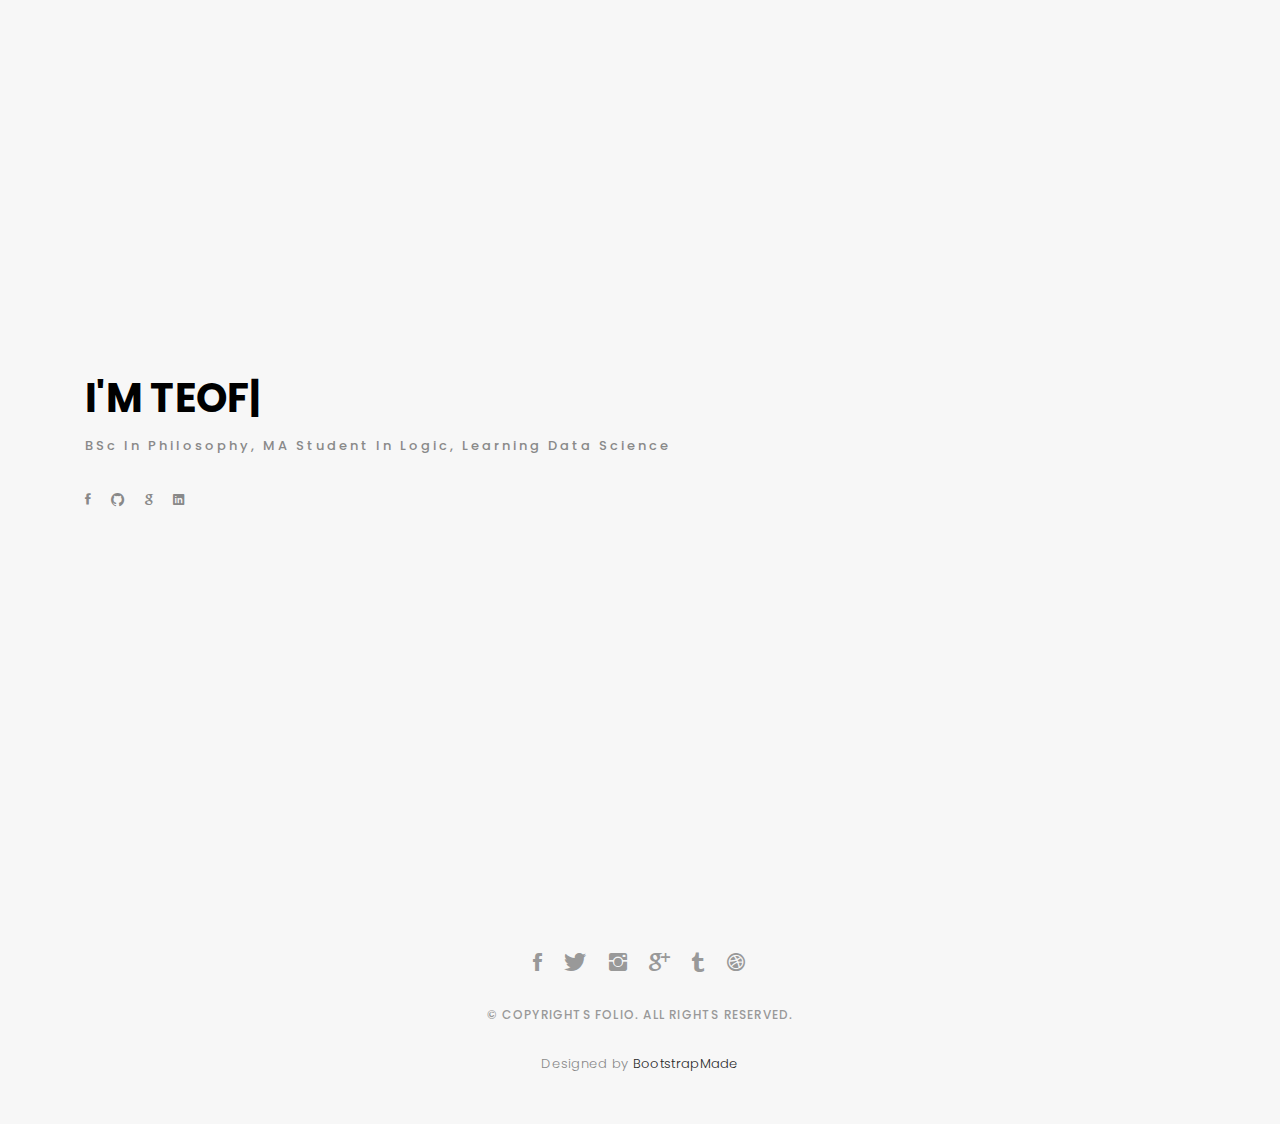
<file: index.html>
﻿<!DOCTYPE html>
<html lang="en">

<head>
  <meta charset="utf-8">
  <meta content="width=device-width, initial-scale=1.0" name="viewport">

  <title>Folio Bootstrap Template - Index</title>
  <meta content="" name="description">
  <meta content="" name="keywords">

  <!-- Favicons -->
  <link href="assets/img/favicon.png" rel="icon">
  <link href="assets/img/apple-touch-icon.png" rel="apple-touch-icon">

  <!-- Google Fonts -->
  <link href="https://fonts.googleapis.com/css?family=Poppins:300,300i,400,400i,500,500i,600,600i,700,700i|Playfair+Display:400,400i,500,500i,600,600i,700,700i,900,900i" rel="stylesheet">

  <!-- Vendor CSS Files -->
  <link href="assets/vendor/bootstrap/css/bootstrap.min.css" rel="stylesheet">
  <link href="assets/vendor/hover/hover.min.css" rel="stylesheet">
  <link href="assets/vendor/ionicons/css/ionicons.min.css" rel="stylesheet">
  <link href="assets/vendor/boxicons/css/boxicons.min.css" rel="stylesheet">
  <link href="assets/vendor/venobox/venobox.css" rel="stylesheet">
  <link href="assets/vendor/owl.carousel/assets/owl.carousel.min.css" rel="stylesheet">

  <!-- Template Main CSS File -->
  <link href="assets/css/style.css" rel="stylesheet">

  <!-- =======================================================
  * Template Name: Folio - v2.2.0
  * Template URL: https://bootstrapmade.com/folio-bootstrap-portfolio-template/
  * Author: BootstrapMade.com
  * License: https://bootstrapmade.com/license/
  ======================================================== -->
</head>

<body>
  <!-- ======= Hero Section ======= -->
  <div id="hero" class="home">

    <div class="container">
      <div class="hero-content">
        <h1>I'm <span class="typed"></span></h1>
        <p class="typed-items" data-typed-person="Teofilius Virbickas">BSc in Philosophy, MA student in Logic, learning Data Science</p>

        <ul class="list-unstyled list-social">
            <li><a href="https://www.facebook.com/virbickt/"><i class="ion-social-facebook"></i></a></li>
            <li><a href="#"><i class="ion-social-github"></i></a></li>
            <li><a href="mailto:tvirbickas@gmail.com"><i class="ion-social-google"></i></a></li>
            <li><a href="www.linkedin.com/in/virbickt"><i class="ion-social-linkedin"></i></a></li>
        </ul>
      </div>
    </div>
  </div><!-- End Hero -->

  <main id="main">

  <!-- ======= Footer ======= -->
  <div id="footer" class="text-center">
    <div class="container">
      <div class="socials-media text-center">

        <ul class="list-unstyled">
          <li><a href="#"><i class="ion-social-facebook"></i></a></li>
          <li><a href="#"><i class="ion-social-twitter"></i></a></li>
          <li><a href="#"><i class="ion-social-instagram"></i></a></li>
          <li><a href="#"><i class="ion-social-googleplus"></i></a></li>
          <li><a href="#"><i class="ion-social-tumblr"></i></a></li>
          <li><a href="#"><i class="ion-social-dribbble"></i></a></li>
        </ul>

      </div>

      <p>&copy; Copyrights Folio. All rights reserved.</p>

      <div class="credits">
        <!--
        All the links in the footer should remain intact.
        You can delete the links only if you purchased the pro version.
        Licensing information: https://bootstrapmade.com/license/
        Purchase the pro version with working PHP/AJAX contact form: https://bootstrapmade.com/buy/?theme=Folio
      -->
        Designed by <a href="https://bootstrapmade.com/">BootstrapMade</a>
      </div>

    </div>
  </div><!-- End Footer -->

  <!-- Vendor JS Files -->
  <script src="assets/vendor/jquery/jquery.min.js"></script>
  <script src="assets/vendor/bootstrap/js/bootstrap.bundle.min.js"></script>
  <script src="assets/vendor/jquery.easing/jquery.easing.min.js"></script>
  <script src="assets/vendor/php-email-form/validate.js"></script>
  <script src="assets/vendor/typed/typed.js"></script>
  <script src="assets/vendor/jquery-sticky/jquery.sticky.js"></script>
  <script src="assets/vendor/isotope-layout/isotope.pkgd.min.js"></script>
  <script src="assets/vendor/venobox/venobox.min.js"></script>
  <script src="assets/vendor/owl.carousel/owl.carousel.min.js"></script>

  <!-- Template Main JS File -->
  <script src="assets/js/main.js"></script>

</body>

</html>
</file>
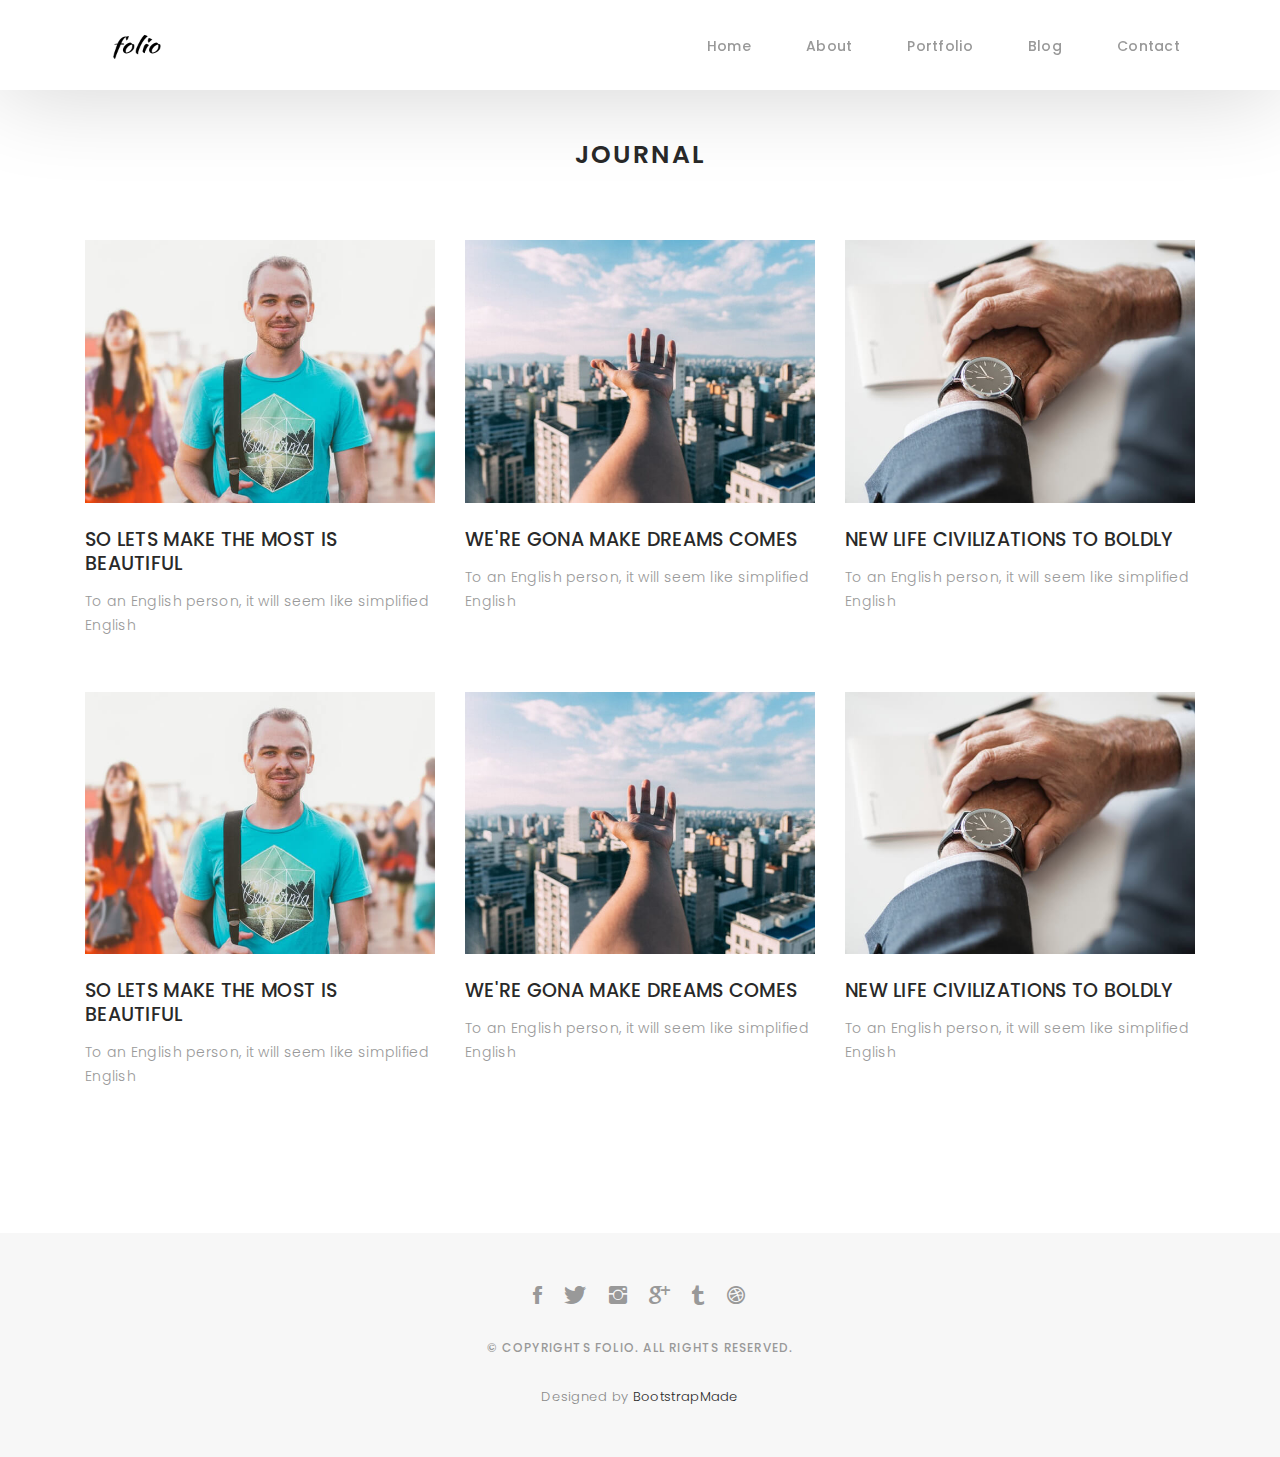
<file: blog-grid.html>
<!DOCTYPE html>
<html lang="en">

<head>
  <meta charset="utf-8">
  <meta content="width=device-width, initial-scale=1.0" name="viewport">

  <title>Folio Bootstrap Template - Blog Grid</title>
  <meta content="" name="description">
  <meta content="" name="keywords">

  <!-- Favicons -->
  <link href="assets/img/favicon.png" rel="icon">
  <link href="assets/img/apple-touch-icon.png" rel="apple-touch-icon">

  <!-- Google Fonts -->
  <link href="https://fonts.googleapis.com/css?family=Poppins:300,300i,400,400i,500,500i,600,600i,700,700i|Playfair+Display:400,400i,500,500i,600,600i,700,700i,900,900i" rel="stylesheet">

  <!-- Vendor CSS Files -->
  <link href="assets/vendor/bootstrap/css/bootstrap.min.css" rel="stylesheet">
  <link href="assets/vendor/hover/hover.min.css" rel="stylesheet">
  <link href="assets/vendor/ionicons/css/ionicons.min.css" rel="stylesheet">
  <link href="assets/vendor/boxicons/css/boxicons.min.css" rel="stylesheet">
  <link href="assets/vendor/venobox/venobox.css" rel="stylesheet">
  <link href="assets/vendor/owl.carousel/assets/owl.carousel.min.css" rel="stylesheet">

  <!-- Template Main CSS File -->
  <link href="assets/css/style.css" rel="stylesheet">

  <!-- =======================================================
  * Template Name: Folio - v2.2.0
  * Template URL: https://bootstrapmade.com/folio-bootstrap-portfolio-template/
  * Author: BootstrapMade.com
  * License: https://bootstrapmade.com/license/
  ======================================================== -->
</head>

<body>

  <!-- ======= Navbar ======= -->
  <nav id="main-nav" class="subpage-nav">
    <div class="row">
      <div class="container">

        <div class="logo">
          <a href="index.html"><img src="assets/img//logo.png" alt="logo"></a>
        </div>

        <div class="responsive"><i data-icon="m" class="ion-navicon-round"></i></div>

        <ul class="nav-menu list-unstyled">
          <li><a href="index.html" class="smoothScroll">Home</a></li>
          <li><a href="#about" class="smoothScroll">About</a></li>
          <li><a href="#portfolio" class="smoothScroll">Portfolio</a></li>
          <li><a href="#journal" class="smoothScroll">Blog</a></li>
          <li><a href="#contact" class="smoothScroll">Contact</a></li>
        </ul>

      </div>
    </div>
  </nav><!-- End Navbar -->

  <main id="main">

    <!-- ======= Blog Grid ======= -->
    <div id="journal-blog" class="text-left  paddsections">

      <div class="container">
        <div class="section-title text-center">
          <h2>journal</h2>
        </div>
      </div>

      <div class="container">
        <div class="journal-block">
          <div class="row">

            <div class="col-lg-4 col-md-6">
              <div class="journal-info mb-30">

                <a href="blog-single.html"><img src="assets/img/blog-post-1.jpg" class="img-responsive" alt="img"></a>

                <div class="journal-txt">

                  <h4><a href="blog-single.html">SO LETS MAKE THE MOST IS BEAUTIFUL</a></h4>
                  <p class="separator">To an English person, it will seem like simplified English
                  </p>

                </div>

              </div>
            </div>

            <div class="col-lg-4 col-md-6">
              <div class="journal-info mb-30">

                <a href="blog-single.html"><img src="assets/img/blog-post-2.jpg" class="img-responsive" alt="img"></a>

                <div class="journal-txt">

                  <h4><a href="blog-single.html">WE'RE GONA MAKE DREAMS COMES</a></h4>
                  <p class="separator">To an English person, it will seem like simplified English
                  </p>

                </div>

              </div>
            </div>

            <div class="col-lg-4 col-md-6">
              <div class="journal-info mb-30">

                <a href="blog-single.html"><img src="assets/img/blog-post-3.jpg" class="img-responsive" alt="img"></a>

                <div class="journal-txt">

                  <h4><a href="blog-single.html">NEW LIFE CIVILIZATIONS TO BOLDLY</a></h4>
                  <p class="separator">To an English person, it will seem like simplified English
                  </p>

                </div>

              </div>
            </div>

            <div class="col-lg-4 col-md-6">
              <div class="journal-info mb-30">

                <a href="blog-single.html"><img src="assets/img/blog-post-1.jpg" class="img-responsive" alt="img"></a>

                <div class="journal-txt">

                  <h4><a href="blog-single.html">SO LETS MAKE THE MOST IS BEAUTIFUL</a></h4>
                  <p class="separator">To an English person, it will seem like simplified English
                  </p>

                </div>

              </div>
            </div>

            <div class="col-lg-4 col-md-6">
              <div class="journal-info mb-30">

                <a href="blog-single.html"><img src="assets/img/blog-post-2.jpg" class="img-responsive" alt="img"></a>

                <div class="journal-txt">

                  <h4><a href="blog-single.html">WE'RE GONA MAKE DREAMS COMES</a></h4>
                  <p class="separator">To an English person, it will seem like simplified English
                  </p>

                </div>

              </div>
            </div>

            <div class="col-lg-4 col-md-6">
              <div class="journal-info mb-30">

                <a href="blog-single.html"><img src="assets/img/blog-post-3.jpg" class="img-responsive" alt="img"></a>

                <div class="journal-txt">

                  <h4><a href="blog-single.html">NEW LIFE CIVILIZATIONS TO BOLDLY</a></h4>
                  <p class="separator">To an English person, it will seem like simplified English
                  </p>

                </div>

              </div>
            </div>

          </div>
        </div>
      </div>
    </div><!-- End Blog Grid -->

  </main><!-- End #main -->

  <!-- ======= Footer ======= -->
  <div id="footer" class="text-center">
    <div class="container">
      <div class="socials-media text-center">

        <ul class="list-unstyled">
          <li><a href="#"><i class="ion-social-facebook"></i></a></li>
          <li><a href="#"><i class="ion-social-twitter"></i></a></li>
          <li><a href="#"><i class="ion-social-instagram"></i></a></li>
          <li><a href="#"><i class="ion-social-googleplus"></i></a></li>
          <li><a href="#"><i class="ion-social-tumblr"></i></a></li>
          <li><a href="#"><i class="ion-social-dribbble"></i></a></li>
        </ul>

      </div>

      <p>&copy; Copyrights Folio. All rights reserved.</p>

      <div class="credits">
        <!--
        All the links in the footer should remain intact.
        You can delete the links only if you purchased the pro version.
        Licensing information: https://bootstrapmade.com/license/
        Purchase the pro version with working PHP/AJAX contact form: https://bootstrapmade.com/buy/?theme=Folio
      -->
        Designed by <a href="https://bootstrapmade.com/">BootstrapMade</a>
      </div>

    </div>
  </div><!-- End Footer -->

  <!-- Vendor JS Files -->
  <script src="assets/vendor/jquery/jquery.min.js"></script>
  <script src="assets/vendor/bootstrap/js/bootstrap.bundle.min.js"></script>
  <script src="assets/vendor/jquery.easing/jquery.easing.min.js"></script>
  <script src="assets/vendor/php-email-form/validate.js"></script>
  <script src="assets/vendor/typed/typed.js"></script>
  <script src="assets/vendor/jquery-sticky/jquery.sticky.js"></script>
  <script src="assets/vendor/isotope-layout/isotope.pkgd.min.js"></script>
  <script src="assets/vendor/venobox/venobox.min.js"></script>
  <script src="assets/vendor/owl.carousel/owl.carousel.min.js"></script>

  <!-- Template Main JS File -->
  <script src="assets/js/main.js"></script>

</body>

</html>
</file>
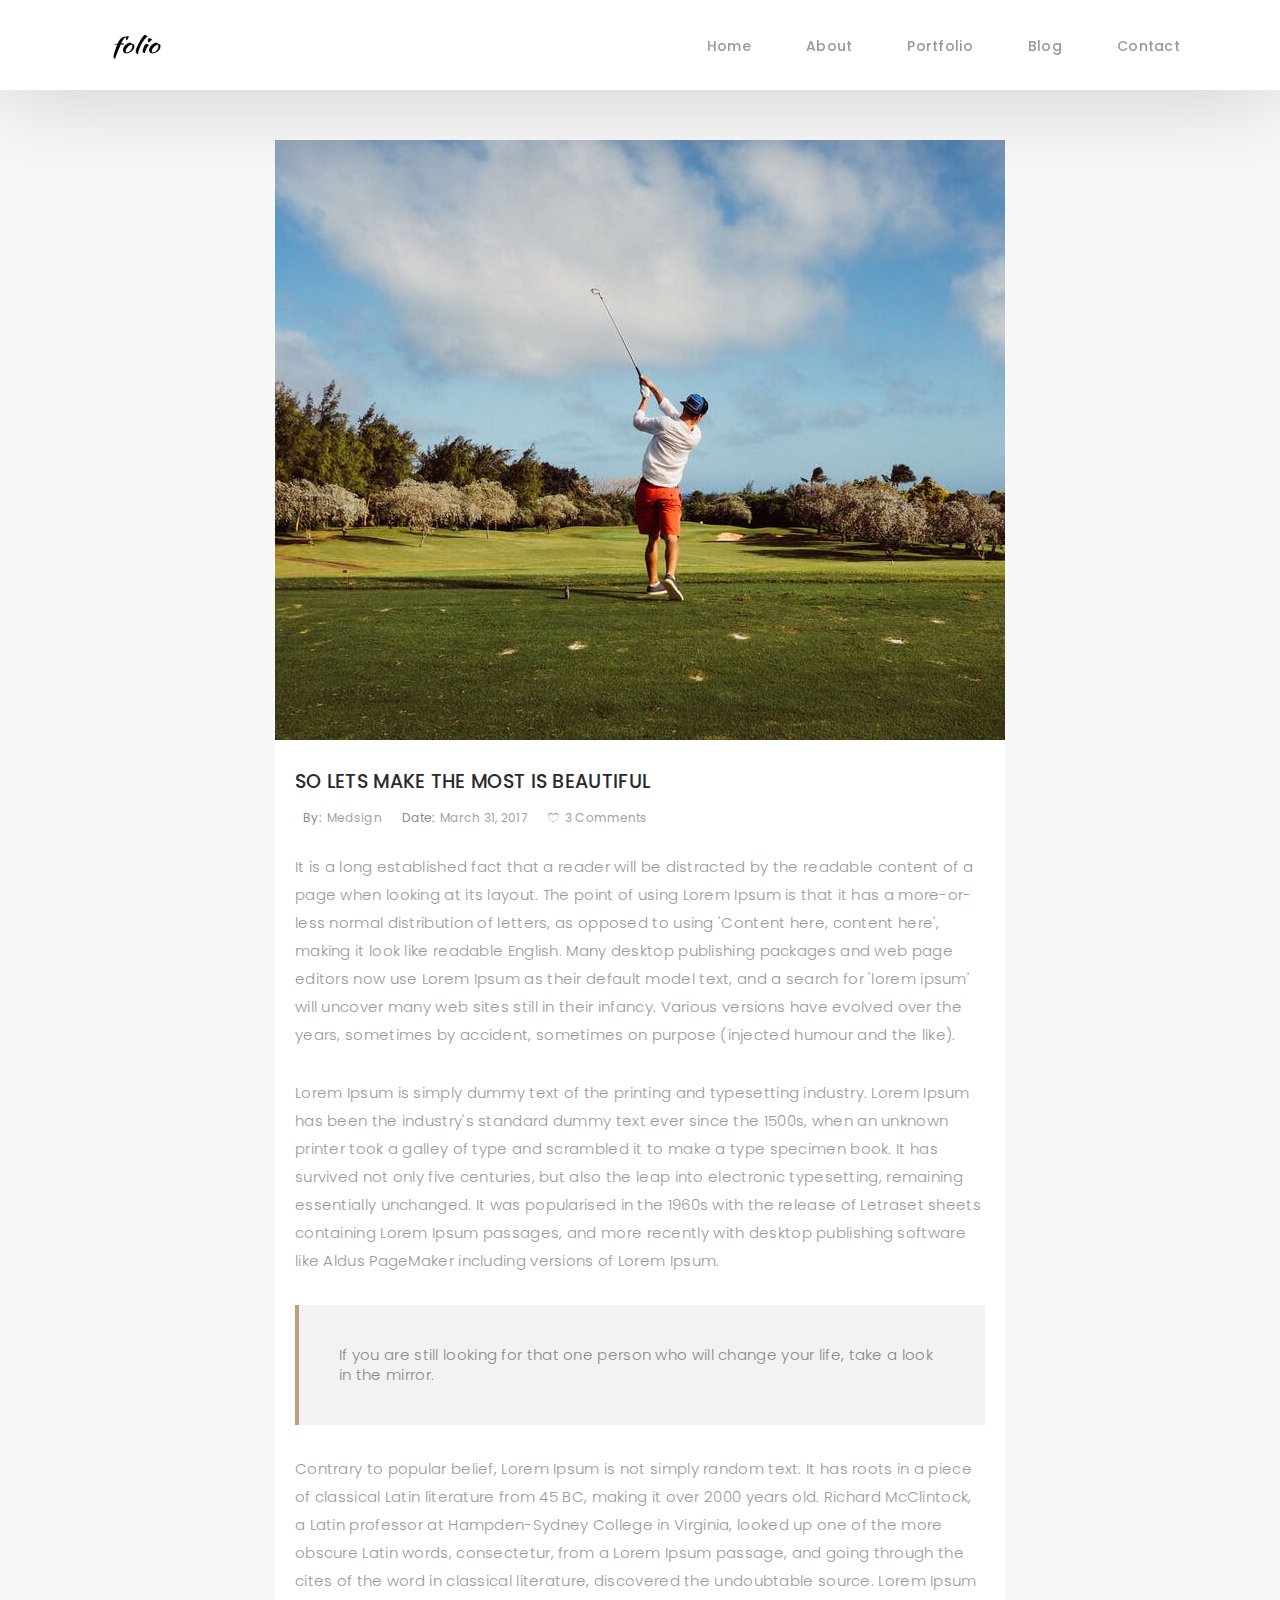
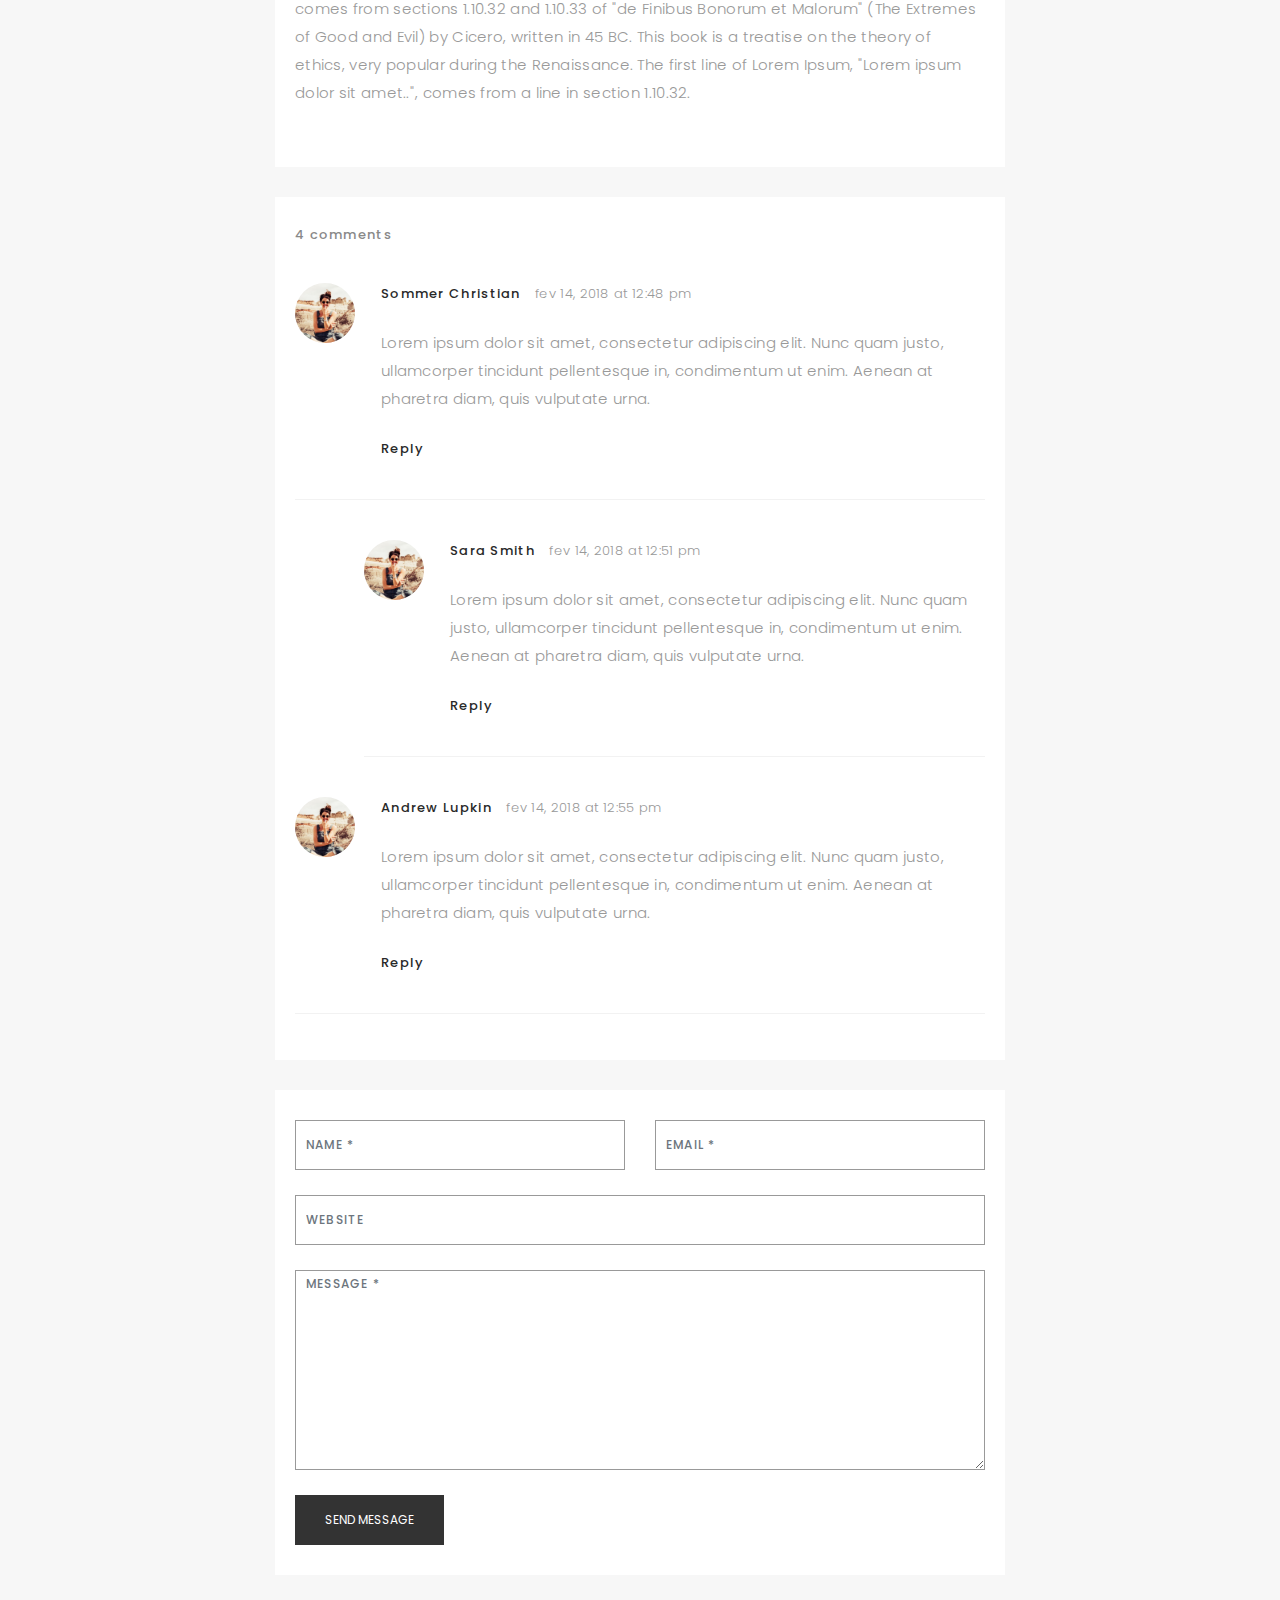
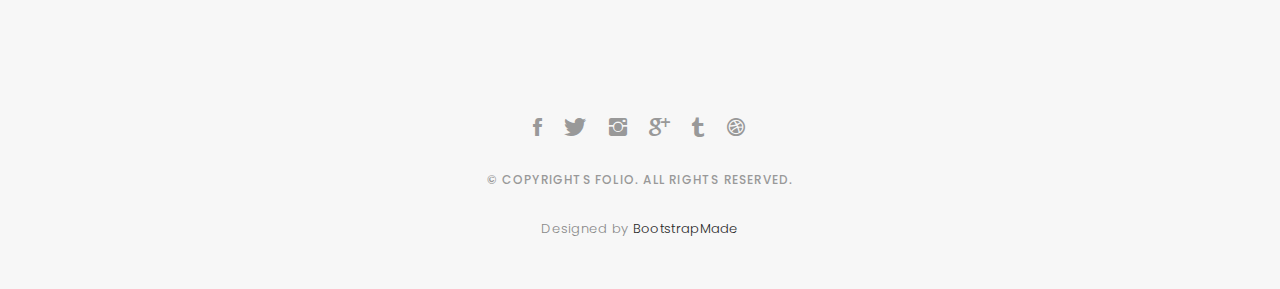
<file: blog-single.html>
<!DOCTYPE html>
<html lang="en">

<head>
  <meta charset="utf-8">
  <meta content="width=device-width, initial-scale=1.0" name="viewport">

  <title>Folio Bootstrap Template - Blog Single</title>
  <meta content="" name="description">
  <meta content="" name="keywords">

  <!-- Favicons -->
  <link href="assets/img/favicon.png" rel="icon">
  <link href="assets/img/apple-touch-icon.png" rel="apple-touch-icon">

  <!-- Google Fonts -->
  <link href="https://fonts.googleapis.com/css?family=Poppins:300,300i,400,400i,500,500i,600,600i,700,700i|Playfair+Display:400,400i,500,500i,600,600i,700,700i,900,900i" rel="stylesheet">

  <!-- Vendor CSS Files -->
  <link href="assets/vendor/bootstrap/css/bootstrap.min.css" rel="stylesheet">
  <link href="assets/vendor/hover/hover.min.css" rel="stylesheet">
  <link href="assets/vendor/ionicons/css/ionicons.min.css" rel="stylesheet">
  <link href="assets/vendor/boxicons/css/boxicons.min.css" rel="stylesheet">
  <link href="assets/vendor/venobox/venobox.css" rel="stylesheet">
  <link href="assets/vendor/owl.carousel/assets/owl.carousel.min.css" rel="stylesheet">

  <!-- Template Main CSS File -->
  <link href="assets/css/style.css" rel="stylesheet">

  <!-- =======================================================
  * Template Name: Folio - v2.2.0
  * Template URL: https://bootstrapmade.com/folio-bootstrap-portfolio-template/
  * Author: BootstrapMade.com
  * License: https://bootstrapmade.com/license/
  ======================================================== -->
</head>

<body>

  <!-- ======= Navbar ======= -->
  <nav id="main-nav" class="subpage-nav">
    <div class="row">
      <div class="container">

        <div class="logo">
          <a href="index.html"><img src="assets/img//logo.png" alt="logo"></a>
        </div>

        <div class="responsive"><i data-icon="m" class="ion-navicon-round"></i></div>

        <ul class="nav-menu list-unstyled">
          <li><a href="index.html" class="smoothScroll">Home</a></li>
          <li><a href="#about" class="smoothScroll">About</a></li>
          <li><a href="#portfolio" class="smoothScroll">Portfolio</a></li>
          <li><a href="#journal" class="smoothScroll">Blog</a></li>
          <li><a href="#contact" class="smoothScroll">Contact</a></li>
        </ul>

      </div>
    </div>
  </nav><!-- End Navbar -->

  <main id="main">

    <!-- ======= Blog Single ======= -->
    <div class="main-content paddsection">
      <div class="container">
        <div class="row justify-content-center">
          <div class="col-md-8 col-md-offset-2">
            <div class="row">
              <div class="container-main single-main">
                <div class="col-md-12">
                  <div class="block-main mb-30">
                    <img src="assets/img/blog-post-big.jpg" class="img-responsive" alt="reviews2">
                    <div class="content-main single-post padDiv">
                      <div class="journal-txt">
                        <h4><a href="#">SO LETS MAKE THE MOST IS BEAUTIFUL</a></h4>
                      </div>
                      <div class="post-meta">
                        <ul class="list-unstyled mb-0">
                          <li class="author">by:<a href="#">medsign</a></li>
                          <li class="date">date:<a href="#">March 31, 2017</a></li>
                          <li class="commont"><i class="ion-ios-heart-outline"></i><a href="#">3 Comments</a></li>
                        </ul>
                      </div>
                      <p class="mb-30">It is a long established fact that a reader will be distracted by the readable content of a page when looking at its layout. The point of using Lorem Ipsum is that it has a more-or-less normal distribution of letters, as opposed to
                        using 'Content here, content here', making it look like readable English. Many desktop publishing packages and web page editors now use Lorem Ipsum as their default model text, and a search for 'lorem ipsum' will uncover many web
                        sites still in their infancy. Various versions have evolved over the years, sometimes by accident, sometimes on purpose (injected humour and the like).</p>
                      <p class="mb-30">Lorem Ipsum is simply dummy text of the printing and typesetting industry. Lorem Ipsum has been the industry's standard dummy text ever since the 1500s, when an unknown printer took a galley of type and scrambled it to make a type
                        specimen book. It has survived not only five centuries, but also the leap into electronic typesetting, remaining essentially unchanged. It was popularised in the 1960s with the release of Letraset sheets containing Lorem Ipsum passages,
                        and more recently with desktop publishing software like Aldus PageMaker including versions of Lorem Ipsum.</p>
                      <blockquote>If you are still looking for that one person who will change your life, take a look in the mirror.</blockquote>
                      <p class="mb-30">Contrary to popular belief, Lorem Ipsum is not simply random text. It has roots in a piece of classical Latin literature from 45 BC, making it over 2000 years old. Richard McClintock, a Latin professor at Hampden-Sydney College in
                        Virginia, looked up one of the more obscure Latin words, consectetur, from a Lorem Ipsum passage, and going through the cites of the word in classical literature, discovered the undoubtable source. Lorem Ipsum comes from sections
                        1.10.32 and 1.10.33 of "de Finibus Bonorum et Malorum" (The Extremes of Good and Evil) by Cicero, written in 45 BC. This book is a treatise on the theory of ethics, very popular during the Renaissance. The first line of Lorem Ipsum,
                        "Lorem ipsum dolor sit amet..", comes from a line in section 1.10.32.</p>
                    </div>
                  </div>
                </div>
                <div class="col-md-12">
                  <div class="comments text-left padDiv mb-30">
                    <div class="entry-comments">
                      <h6 class="mb-30">4 comments</h6>
                      <ul class="entry-comments-list list-unstyled">
                        <li>
                          <div class="entry-comments-item">
                            <img src="assets/img/avatar.jpg" class="entry-comments-avatar" alt="">
                            <div class="entry-comments-body">
                              <span class="entry-comments-author">Sommer Christian</span>
                              <span><a href="#">fev 14, 2018 at 12:48 pm</a></span>
                              <p class="mb-10">Lorem ipsum dolor sit amet, consectetur adipiscing elit. Nunc quam justo, ullamcorper tincidunt pellentesque in, condimentum ut enim. Aenean at pharetra diam, quis vulputate urna. </p>
                              <a class="rep" href="#">Reply</a>
                            </div>
                          </div>
                          <ul class="entry-comments-reply list-unstyled">
                            <li>
                              <div class="entry-comments-item">
                                <img src="assets/img/avatar.jpg" class="entry-comments-avatar" alt="">
                                <div class="entry-comments-body">
                                  <span class="entry-comments-author">Sara Smith</span>
                                  <span><a href="#">fev 14, 2018 at 12:51 pm</a></span>
                                  <p class="mb-10">Lorem ipsum dolor sit amet, consectetur adipiscing elit. Nunc quam justo, ullamcorper tincidunt pellentesque in, condimentum ut enim. Aenean at pharetra diam, quis vulputate urna.</p>
                                  <a class="rep" href="#">Reply</a>
                                </div>
                              </div>
                            </li>
                          </ul>
                        </li>
                        <li>
                          <div class="entry-comments-item">
                            <img src="assets/img/avatar.jpg" class="entry-comments-avatar" alt="">
                            <div class="entry-comments-body">
                              <span class="entry-comments-author">Andrew Lupkin</span>
                              <span><a href="#">fev 14, 2018 at 12:55 pm</a></span>
                              <p class="mb-10">Lorem ipsum dolor sit amet, consectetur adipiscing elit. Nunc quam justo, ullamcorper tincidunt pellentesque in, condimentum ut enim. Aenean at pharetra diam, quis vulputate urna. </p>
                              <a class="rep" href="#">Reply</a>
                            </div>
                          </div>
                        </li>
                      </ul>
                    </div>
                  </div>
                </div>
                <div class="col-lg-12">
                  <div class="cmt padDiv">
                    <form id="comment-form" method="post" action="" role="form">
                      <div class="row">
                        <div class="col-lg-6">
                          <div class="form-group">
                            <input id="form_name" type="text" name="name" class="form-control" placeholder="Name *" required="required">
                          </div>
                        </div>
                        <div class="col-lg-6">
                          <div class="form-group">
                            <input id="form_email" type="email" name="email" class="form-control" placeholder="email *" required="required">
                          </div>
                        </div>
                        <div class="col-md-12">
                          <div class="form-group">
                            <input id="form_name" type="text" name="website" class="form-control" placeholder="Website">
                          </div>
                        </div>
                        <div class="col-lg-12">
                          <div class="form-group">
                            <textarea id="form_message" name="message" class="form-control" placeholder="Message *" style="height: 200px;" required="required"></textarea>
                          </div>
                        </div>
                        <div class="col-lg-12">
                          <input type="submit" class="btn btn-defeault btn-send" value="Send message">
                        </div>
                      </div>
                    </form>
                  </div>
                </div>
              </div>
            </div>
          </div>
        </div>
      </div>
    </div><!-- End Blog Single -->

  </main><!-- End #main -->

  <!-- ======= Footer ======= -->
  <div id="footer" class="text-center">
    <div class="container">
      <div class="socials-media text-center">

        <ul class="list-unstyled">
          <li><a href="#"><i class="ion-social-facebook"></i></a></li>
          <li><a href="#"><i class="ion-social-twitter"></i></a></li>
          <li><a href="#"><i class="ion-social-instagram"></i></a></li>
          <li><a href="#"><i class="ion-social-googleplus"></i></a></li>
          <li><a href="#"><i class="ion-social-tumblr"></i></a></li>
          <li><a href="#"><i class="ion-social-dribbble"></i></a></li>
        </ul>

      </div>

      <p>&copy; Copyrights Folio. All rights reserved.</p>

      <div class="credits">
        <!--
        All the links in the footer should remain intact.
        You can delete the links only if you purchased the pro version.
        Licensing information: https://bootstrapmade.com/license/
        Purchase the pro version with working PHP/AJAX contact form: https://bootstrapmade.com/buy/?theme=Folio
      -->
        Designed by <a href="https://bootstrapmade.com/">BootstrapMade</a>
      </div>

    </div>
  </div><!-- End Footer -->

  <!-- Vendor JS Files -->
  <script src="assets/vendor/jquery/jquery.min.js"></script>
  <script src="assets/vendor/bootstrap/js/bootstrap.bundle.min.js"></script>
  <script src="assets/vendor/jquery.easing/jquery.easing.min.js"></script>
  <script src="assets/vendor/php-email-form/validate.js"></script>
  <script src="assets/vendor/typed/typed.js"></script>
  <script src="assets/vendor/jquery-sticky/jquery.sticky.js"></script>
  <script src="assets/vendor/isotope-layout/isotope.pkgd.min.js"></script>
  <script src="assets/vendor/venobox/venobox.min.js"></script>
  <script src="assets/vendor/owl.carousel/owl.carousel.min.js"></script>

  <!-- Template Main JS File -->
  <script src="assets/js/main.js"></script>

</body>

</html>
</file>
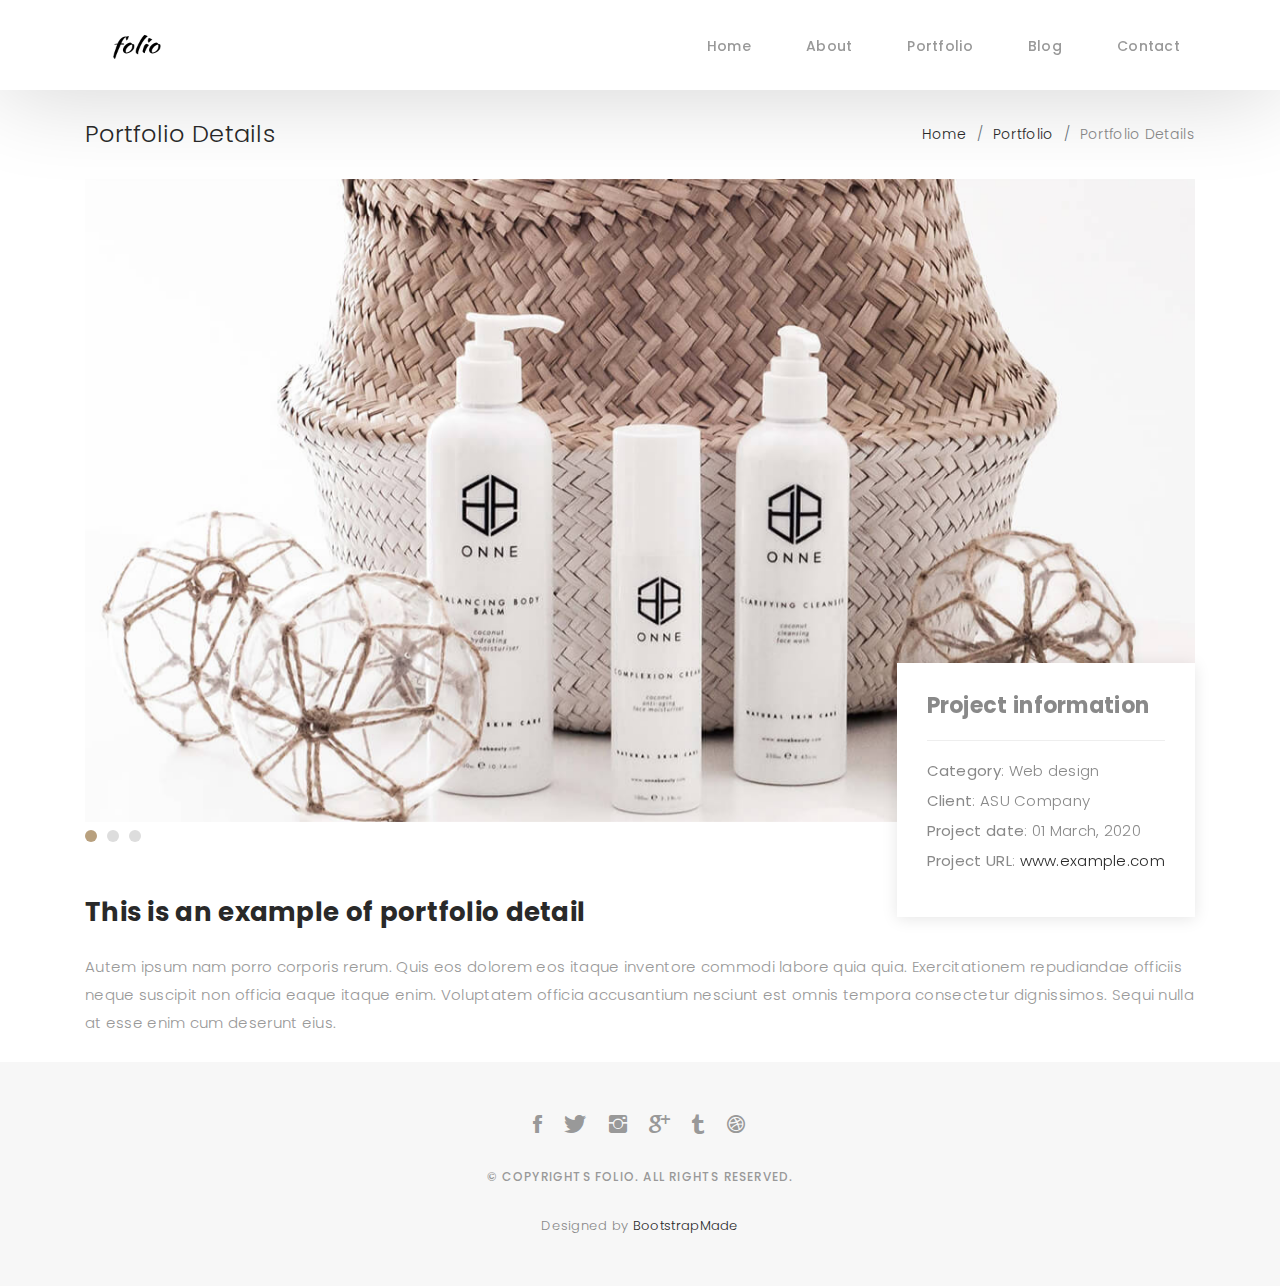
<file: portfolio-details.html>
<!DOCTYPE html>
<html lang="en">

<head>
  <meta charset="utf-8">
  <meta content="width=device-width, initial-scale=1.0" name="viewport">

  <title>Portfolio Details - Folio Bootstrap Template</title>
  <meta content="" name="description">
  <meta content="" name="keywords">

  <!-- Favicons -->
  <link href="assets/img/favicon.png" rel="icon">
  <link href="assets/img/apple-touch-icon.png" rel="apple-touch-icon">

  <!-- Google Fonts -->
  <link href="https://fonts.googleapis.com/css?family=Poppins:300,300i,400,400i,500,500i,600,600i,700,700i|Playfair+Display:400,400i,500,500i,600,600i,700,700i,900,900i" rel="stylesheet">

  <!-- Vendor CSS Files -->
  <link href="assets/vendor/bootstrap/css/bootstrap.min.css" rel="stylesheet">
  <link href="assets/vendor/hover/hover.min.css" rel="stylesheet">
  <link href="assets/vendor/ionicons/css/ionicons.min.css" rel="stylesheet">
  <link href="assets/vendor/boxicons/css/boxicons.min.css" rel="stylesheet">
  <link href="assets/vendor/venobox/venobox.css" rel="stylesheet">
  <link href="assets/vendor/owl.carousel/assets/owl.carousel.min.css" rel="stylesheet">

  <!-- Template Main CSS File -->
  <link href="assets/css/style.css" rel="stylesheet">

  <!-- =======================================================
  * Template Name: Folio - v2.2.0
  * Template URL: https://bootstrapmade.com/folio-bootstrap-portfolio-template/
  * Author: BootstrapMade.com
  * License: https://bootstrapmade.com/license/
  ======================================================== -->
</head>

<body>

  <!-- ======= Navbar ======= -->
  <nav id="main-nav" class="subpage-nav">
    <div class="row">
      <div class="container">

        <div class="logo">
          <a href="index.html"><img src="assets/img//logo.png" alt="logo"></a>
        </div>

        <div class="responsive"><i data-icon="m" class="ion-navicon-round"></i></div>

        <ul class="nav-menu list-unstyled">
          <li><a href="index.html" class="smoothScroll">Home</a></li>
          <li><a href="#about" class="smoothScroll">About</a></li>
          <li><a href="#portfolio" class="smoothScroll">Portfolio</a></li>
          <li><a href="#journal" class="smoothScroll">Blog</a></li>
          <li><a href="#contact" class="smoothScroll">Contact</a></li>
        </ul>

      </div>
    </div>
  </nav><!-- End Navbar -->

  <main id="main">

    <!-- ======= Breadcrumbs Section ======= -->
    <section class="breadcrumbs">
      <div class="container">

        <div class="d-flex justify-content-between align-items-center">
          <h2>Portfolio Details</h2>
          <ol>
            <li><a href="index.html">Home</a></li>
            <li><a href="portfolio.html">Portfolio</a></li>
            <li>Portfolio Details</li>
          </ol>
        </div>

      </div>
    </section><!-- Breadcrumbs Section -->

    <!-- ======= Portfolio Details Section ======= -->
    <section class="portfolio-details">
      <div class="container">

        <div class="portfolio-details-container">

          <div class="owl-carousel portfolio-details-carousel">
            <img src="assets/img/portfolio/portfolio-details-1.jpg" class="img-fluid" alt="">
            <img src="assets/img/portfolio/portfolio-details-2.jpg" class="img-fluid" alt="">
            <img src="assets/img/portfolio/portfolio-details-3.jpg" class="img-fluid" alt="">
          </div>

          <div class="portfolio-info">
            <h3>Project information</h3>
            <ul>
              <li><strong>Category</strong>: Web design</li>
              <li><strong>Client</strong>: ASU Company</li>
              <li><strong>Project date</strong>: 01 March, 2020</li>
              <li><strong>Project URL</strong>: <a href="#">www.example.com</a></li>
            </ul>
          </div>

        </div>

        <div class="portfolio-description">
          <h2>This is an example of portfolio detail</h2>
          <p>
            Autem ipsum nam porro corporis rerum. Quis eos dolorem eos itaque inventore commodi labore quia quia. Exercitationem repudiandae officiis neque suscipit non officia eaque itaque enim. Voluptatem officia accusantium nesciunt est omnis tempora consectetur dignissimos. Sequi nulla at esse enim cum deserunt eius.
          </p>
        </div>
      </div>
    </section><!-- End Portfolio Details Section -->

  </main><!-- End #main -->

  <!-- ======= Footer ======= -->
  <div id="footer" class="text-center">
    <div class="container">
      <div class="socials-media text-center">

        <ul class="list-unstyled">
          <li><a href="#"><i class="ion-social-facebook"></i></a></li>
          <li><a href="#"><i class="ion-social-twitter"></i></a></li>
          <li><a href="#"><i class="ion-social-instagram"></i></a></li>
          <li><a href="#"><i class="ion-social-googleplus"></i></a></li>
          <li><a href="#"><i class="ion-social-tumblr"></i></a></li>
          <li><a href="#"><i class="ion-social-dribbble"></i></a></li>
        </ul>

      </div>

      <p>&copy; Copyrights Folio. All rights reserved.</p>

      <div class="credits">
        <!--
        All the links in the footer should remain intact.
        You can delete the links only if you purchased the pro version.
        Licensing information: https://bootstrapmade.com/license/
        Purchase the pro version with working PHP/AJAX contact form: https://bootstrapmade.com/buy/?theme=Folio
      -->
        Designed by <a href="https://bootstrapmade.com/">BootstrapMade</a>
      </div>

    </div>
  </div><!-- End Footer -->

  <!-- Vendor JS Files -->
  <script src="assets/vendor/jquery/jquery.min.js"></script>
  <script src="assets/vendor/bootstrap/js/bootstrap.bundle.min.js"></script>
  <script src="assets/vendor/jquery.easing/jquery.easing.min.js"></script>
  <script src="assets/vendor/php-email-form/validate.js"></script>
  <script src="assets/vendor/typed/typed.js"></script>
  <script src="assets/vendor/jquery-sticky/jquery.sticky.js"></script>
  <script src="assets/vendor/isotope-layout/isotope.pkgd.min.js"></script>
  <script src="assets/vendor/venobox/venobox.min.js"></script>
  <script src="assets/vendor/owl.carousel/owl.carousel.min.js"></script>

  <!-- Template Main JS File -->
  <script src="assets/js/main.js"></script>

</body>

</html>
</file>
<file: assets/vendor/venobox/venobox.css>
/* ------ venobox.css --------*/
.vbox-overlay *, .vbox-overlay *:before, .vbox-overlay *:after{
    -webkit-backface-visibility: hidden;
    -webkit-box-sizing:border-box;
    -moz-box-sizing:border-box;
    box-sizing:border-box;
}
.vbox-overlay * { 
    -webkit-backface-visibility: visible;
    backface-visibility: visible;
}
.vbox-overlay{
    display: -webkit-flex;
    display: flex;
    -webkit-flex-direction: column;
    flex-direction: column;
    -webkit-justify-content: center;
    justify-content: center;
    -webkit-align-items: center;
    align-items: center;
    position: fixed;
    left: 0;
    top: 0;
    bottom: 0;
    right: 0;
    z-index: 999999;
}

/* ----- navigation ----- */
.vbox-title{
    width: 100%;
    height: 40px;
    float: left;
    text-align: center;
    line-height: 28px;
    font-size: 12px;
    padding: 6px 50px;
    overflow: hidden;
    position: fixed;
    display: none;
    left: 0;
    z-index: 89;
}
.vbox-close{
    cursor: pointer;
    position: fixed;
    top: -1px;
    right: 0;
    width: 50px;
    height: 40px;
    padding: 6px;
    display: block;
    background-position:10px center;
    overflow: hidden;
    font-size: 24px;
    line-height: 1;
    text-align: center;
    z-index: 99;
}
.vbox-left{
    cursor: pointer;
    position: fixed;
    left: 0;
    height: 40px;
    overflow: hidden;
    line-height: 28px;
    font-size: 12px;
    z-index: 99;
    display: flex;
    align-items:center;
}
.vbox-num{
    display: inline-block;
    margin: 6px 0 6px 15px;
}
/* ----- Social share ----- */
.vbox-share{
    line-height: 28px;
    font-size: 12px;
    overflow: hidden;
    position: fixed;
    left: 0;
    z-index: 98;
    display: flex;
    align-items:center;
    justify-content: center;
    width: 100%;
    text-align: center;
}
.vbox-share svg{
    max-height: 28px;
    width: 28px;
    z-index: 10;
    margin-left: 12px;
    margin-top: 6px;
    margin-bottom: 6px;
    vertical-align: middle;
}


/* ----- navigation ARROWS ----- */
.vbox-next, .vbox-prev{
    position: fixed;
    top: 50%;
    margin-top: -15px;
    overflow: hidden;
    cursor: pointer;
    display: block;
    width: 45px;
    height: 45px;
    z-index: 99;
}
.vbox-next span, .vbox-prev span{
    position: relative;
    width: 20px;
    height: 20px;
    border: 2px solid transparent;
    border-top-color: #B6B6B6;
    border-right-color: #B6B6B6;
    text-indent: -100px;
    position: absolute;
    top: 8px;
    display: block;
}
.vbox-prev{
    left: 15px;
}
.vbox-next{
    right: 15px;
}
.vbox-prev span{
    left: 10px;
    -ms-transform: rotate(-135deg);
    -webkit-transform: rotate(-135deg);
    transform: rotate(-135deg);
}
.vbox-next span{
    -ms-transform: rotate(45deg);
    -webkit-transform: rotate(45deg);
    transform: rotate(45deg);
    right: 10px;
}
/* ------- inline window ------ */
.vbox-inline{
    width: 420px;
    height: 315px;
    height: 70vh;
    padding: 10px;
    background: #fff;
    margin: 0 auto;
    overflow: auto;
    text-align: left;
}
/* ------- Video & iFrames window ------ */
.venoframe{
    max-width: 100%;
    width: 100%;
    border: none;
    width: 100%;
    height: 260px;
    height: 70vh;
}
.venoframe.vbvid{
    height: 260px;
}
@media (min-width: 768px) {
    .venoframe, .vbox-inline{
        width: 90%;
        height: 360px;
        height: 70vh;
    }
    .venoframe.vbvid{
        width: 640px;
        height: 360px;
    }
}
@media (min-width: 992px) {
    .venoframe, .vbox-inline{
        max-width: 1200px;
        width: 80%;
        height: 540px;
        height: 70vh;
    }
    .venoframe.vbvid{
        width: 960px;
        height: 540px;
    }
}
/* 
Please do NOT edit this part! 
or at least read this note: http://i.imgur.com/7C0ws9e.gif
*/
.vbox-open{
    overflow: hidden;
}
.vbox-container{
    position: absolute;
    left: 0;
    right: 0;
    top: 0;
    bottom: 0;
    overflow-x: hidden;
    overflow-y: scroll;
    overflow-scrolling: touch;
    -webkit-overflow-scrolling: touch;
    z-index: 20;
    max-height: 100%;

}

.vbox-content{
    text-align: center;
    float: left;
    width: 100%;
    position: relative;
    overflow: hidden;
    padding: 20px 4%;
}
.vbox-container img{
    max-width: 100%;
    height: auto;
}
.vbox-figlio{
    box-shadow: 0 0 12px rgba(0,0,0,0.19), 0 6px 6px rgba(0,0,0,0.23);
    max-width: 100%;
    text-align: initial;
}
img.vbox-figlio{
    -webkit-user-select: none;
-khtml-user-select: none;
-moz-user-select: none;
-o-user-select: none;
user-select: none;
}
.vbox-content.swipe-left{
    margin-left: -200px !important;
}
.vbox-content.swipe-right{
    margin-left: 200px !important;
}
.vbox-animated{
    webkit-transition: margin 300ms ease-out;
    transition: margin 300ms ease-out;
}

/* ---------- preloader ----------
 * SPINKIT 
 * http://tobiasahlin.com/spinkit/
-------------------------------- */
.sk-double-bounce,.sk-rotating-plane{width:40px;height:40px;margin:40px auto}.sk-rotating-plane{background-color:#333;-webkit-animation:sk-rotatePlane 1.2s infinite ease-in-out;animation:sk-rotatePlane 1.2s infinite ease-in-out}@-webkit-keyframes sk-rotatePlane{0%{-webkit-transform:perspective(120px) rotateX(0) rotateY(0);transform:perspective(120px) rotateX(0) rotateY(0)}50%{-webkit-transform:perspective(120px) rotateX(-180.1deg) rotateY(0);transform:perspective(120px) rotateX(-180.1deg) rotateY(0)}100%{-webkit-transform:perspective(120px) rotateX(-180deg) rotateY(-179.9deg);transform:perspective(120px) rotateX(-180deg) rotateY(-179.9deg)}}@keyframes sk-rotatePlane{0%{-webkit-transform:perspective(120px) rotateX(0) rotateY(0);transform:perspective(120px) rotateX(0) rotateY(0)}50%{-webkit-transform:perspective(120px) rotateX(-180.1deg) rotateY(0);transform:perspective(120px) rotateX(-180.1deg) rotateY(0)}100%{-webkit-transform:perspective(120px) rotateX(-180deg) rotateY(-179.9deg);transform:perspective(120px) rotateX(-180deg) rotateY(-179.9deg)}}.sk-double-bounce{position:relative}.sk-double-bounce .sk-child{width:100%;height:100%;border-radius:50%;background-color:#333;opacity:.6;position:absolute;top:0;left:0;-webkit-animation:sk-doubleBounce 2s infinite ease-in-out;animation:sk-doubleBounce 2s infinite ease-in-out}.sk-chasing-dots .sk-child,.sk-spinner-pulse,.sk-three-bounce .sk-child{background-color:#333;border-radius:100%}.sk-double-bounce .sk-double-bounce2{-webkit-animation-delay:-1s;animation-delay:-1s}@-webkit-keyframes sk-doubleBounce{0%,100%{-webkit-transform:scale(0);transform:scale(0)}50%{-webkit-transform:scale(1);transform:scale(1)}}@keyframes sk-doubleBounce{0%,100%{-webkit-transform:scale(0);transform:scale(0)}50%{-webkit-transform:scale(1);transform:scale(1)}}.sk-wave{margin:40px auto;width:50px;height:40px;text-align:center;font-size:10px}.sk-wave .sk-rect{background-color:#333;height:100%;width:6px;display:inline-block;-webkit-animation:sk-waveStretchDelay 1.2s infinite ease-in-out;animation:sk-waveStretchDelay 1.2s infinite ease-in-out}.sk-wave .sk-rect1{-webkit-animation-delay:-1.2s;animation-delay:-1.2s}.sk-wave .sk-rect2{-webkit-animation-delay:-1.1s;animation-delay:-1.1s}.sk-wave .sk-rect3{-webkit-animation-delay:-1s;animation-delay:-1s}.sk-wave .sk-rect4{-webkit-animation-delay:-.9s;animation-delay:-.9s}.sk-wave .sk-rect5{-webkit-animation-delay:-.8s;animation-delay:-.8s}@-webkit-keyframes sk-waveStretchDelay{0%,100%,40%{-webkit-transform:scaleY(.4);transform:scaleY(.4)}20%{-webkit-transform:scaleY(1);transform:scaleY(1)}}@keyframes sk-waveStretchDelay{0%,100%,40%{-webkit-transform:scaleY(.4);transform:scaleY(.4)}20%{-webkit-transform:scaleY(1);transform:scaleY(1)}}.sk-wandering-cubes{margin:40px auto;width:40px;height:40px;position:relative}.sk-wandering-cubes .sk-cube{background-color:#333;width:10px;height:10px;position:absolute;top:0;left:0;-webkit-animation:sk-wanderingCube 1.8s ease-in-out -1.8s infinite both;animation:sk-wanderingCube 1.8s ease-in-out -1.8s infinite both}.sk-chasing-dots,.sk-spinner-pulse{width:40px;height:40px;margin:40px auto}.sk-wandering-cubes .sk-cube2{-webkit-animation-delay:-.9s;animation-delay:-.9s}@-webkit-keyframes sk-wanderingCube{0%{-webkit-transform:rotate(0);transform:rotate(0)}25%{-webkit-transform:translateX(30px) rotate(-90deg) scale(.5);transform:translateX(30px) rotate(-90deg) scale(.5)}50%{-webkit-transform:translateX(30px) translateY(30px) rotate(-179deg);transform:translateX(30px) translateY(30px) rotate(-179deg)}50.1%{-webkit-transform:translateX(30px) translateY(30px) rotate(-180deg);transform:translateX(30px) translateY(30px) rotate(-180deg)}75%{-webkit-transform:translateX(0) translateY(30px) rotate(-270deg) scale(.5);transform:translateX(0) translateY(30px) rotate(-270deg) scale(.5)}100%{-webkit-transform:rotate(-360deg);transform:rotate(-360deg)}}@keyframes sk-wanderingCube{0%{-webkit-transform:rotate(0);transform:rotate(0)}25%{-webkit-transform:translateX(30px) rotate(-90deg) scale(.5);transform:translateX(30px) rotate(-90deg) scale(.5)}50%{-webkit-transform:translateX(30px) translateY(30px) rotate(-179deg);transform:translateX(30px) translateY(30px) rotate(-179deg)}50.1%{-webkit-transform:translateX(30px) translateY(30px) rotate(-180deg);transform:translateX(30px) translateY(30px) rotate(-180deg)}75%{-webkit-transform:translateX(0) translateY(30px) rotate(-270deg) scale(.5);transform:translateX(0) translateY(30px) rotate(-270deg) scale(.5)}100%{-webkit-transform:rotate(-360deg);transform:rotate(-360deg)}}.sk-spinner-pulse{-webkit-animation:sk-pulseScaleOut 1s infinite ease-in-out;animation:sk-pulseScaleOut 1s infinite ease-in-out}@-webkit-keyframes sk-pulseScaleOut{0%{-webkit-transform:scale(0);transform:scale(0)}100%{-webkit-transform:scale(1);transform:scale(1);opacity:0}}@keyframes sk-pulseScaleOut{0%{-webkit-transform:scale(0);transform:scale(0)}100%{-webkit-transform:scale(1);transform:scale(1);opacity:0}}.sk-chasing-dots{position:relative;text-align:center;-webkit-animation:sk-chasingDotsRotate 2s infinite linear;animation:sk-chasingDotsRotate 2s infinite linear}.sk-chasing-dots .sk-child{width:60%;height:60%;display:inline-block;position:absolute;top:0;-webkit-animation:sk-chasingDotsBounce 2s infinite ease-in-out;animation:sk-chasingDotsBounce 2s infinite ease-in-out}.sk-chasing-dots .sk-dot2{top:auto;bottom:0;-webkit-animation-delay:-1s;animation-delay:-1s}@-webkit-keyframes sk-chasingDotsRotate{100%{-webkit-transform:rotate(360deg);transform:rotate(360deg)}}@keyframes sk-chasingDotsRotate{100%{-webkit-transform:rotate(360deg);transform:rotate(360deg)}}@-webkit-keyframes sk-chasingDotsBounce{0%,100%{-webkit-transform:scale(0);transform:scale(0)}50%{-webkit-transform:scale(1);transform:scale(1)}}@keyframes sk-chasingDotsBounce{0%,100%{-webkit-transform:scale(0);transform:scale(0)}50%{-webkit-transform:scale(1);transform:scale(1)}}.sk-three-bounce{margin:40px auto;width:80px;text-align:center}.sk-three-bounce .sk-child{width:20px;height:20px;display:inline-block;-webkit-animation:sk-three-bounce 1.4s ease-in-out 0s infinite both;animation:sk-three-bounce 1.4s ease-in-out 0s infinite both}.sk-circle .sk-child:before,.sk-fading-circle .sk-circle:before{display:block;border-radius:100%;content:'';background-color:#333}.sk-three-bounce .sk-bounce1{-webkit-animation-delay:-.32s;animation-delay:-.32s}.sk-three-bounce .sk-bounce2{-webkit-animation-delay:-.16s;animation-delay:-.16s}@-webkit-keyframes sk-three-bounce{0%,100%,80%{-webkit-transform:scale(0);transform:scale(0)}40%{-webkit-transform:scale(1);transform:scale(1)}}@keyframes sk-three-bounce{0%,100%,80%{-webkit-transform:scale(0);transform:scale(0)}40%{-webkit-transform:scale(1);transform:scale(1)}}.sk-circle{margin:40px auto;width:40px;height:40px;position:relative}.sk-circle .sk-child{width:100%;height:100%;position:absolute;left:0;top:0}.sk-circle .sk-child:before{margin:0 auto;width:15%;height:15%;-webkit-animation:sk-circleBounceDelay 1.2s infinite ease-in-out both;animation:sk-circleBounceDelay 1.2s infinite ease-in-out both}.sk-circle .sk-circle2{-webkit-transform:rotate(30deg);-ms-transform:rotate(30deg);transform:rotate(30deg)}.sk-circle .sk-circle3{-webkit-transform:rotate(60deg);-ms-transform:rotate(60deg);transform:rotate(60deg)}.sk-circle .sk-circle4{-webkit-transform:rotate(90deg);-ms-transform:rotate(90deg);transform:rotate(90deg)}.sk-circle .sk-circle5{-webkit-transform:rotate(120deg);-ms-transform:rotate(120deg);transform:rotate(120deg)}.sk-circle .sk-circle6{-webkit-transform:rotate(150deg);-ms-transform:rotate(150deg);transform:rotate(150deg)}.sk-circle .sk-circle7{-webkit-transform:rotate(180deg);-ms-transform:rotate(180deg);transform:rotate(180deg)}.sk-circle .sk-circle8{-webkit-transform:rotate(210deg);-ms-transform:rotate(210deg);transform:rotate(210deg)}.sk-circle .sk-circle9{-webkit-transform:rotate(240deg);-ms-transform:rotate(240deg);transform:rotate(240deg)}.sk-circle .sk-circle10{-webkit-transform:rotate(270deg);-ms-transform:rotate(270deg);transform:rotate(270deg)}.sk-circle .sk-circle11{-webkit-transform:rotate(300deg);-ms-transform:rotate(300deg);transform:rotate(300deg)}.sk-circle .sk-circle12{-webkit-transform:rotate(330deg);-ms-transform:rotate(330deg);transform:rotate(330deg)}.sk-circle .sk-circle2:before{-webkit-animation-delay:-1.1s;animation-delay:-1.1s}.sk-circle .sk-circle3:before{-webkit-animation-delay:-1s;animation-delay:-1s}.sk-circle .sk-circle4:before{-webkit-animation-delay:-.9s;animation-delay:-.9s}.sk-circle .sk-circle5:before{-webkit-animation-delay:-.8s;animation-delay:-.8s}.sk-circle .sk-circle6:before{-webkit-animation-delay:-.7s;animation-delay:-.7s}.sk-circle .sk-circle7:before{-webkit-animation-delay:-.6s;animation-delay:-.6s}.sk-circle .sk-circle8:before{-webkit-animation-delay:-.5s;animation-delay:-.5s}.sk-circle .sk-circle9:before{-webkit-animation-delay:-.4s;animation-delay:-.4s}.sk-circle .sk-circle10:before{-webkit-animation-delay:-.3s;animation-delay:-.3s}.sk-circle .sk-circle11:before{-webkit-animation-delay:-.2s;animation-delay:-.2s}.sk-circle .sk-circle12:before{-webkit-animation-delay:-.1s;animation-delay:-.1s}@-webkit-keyframes sk-circleBounceDelay{0%,100%,80%{-webkit-transform:scale(0);transform:scale(0)}40%{-webkit-transform:scale(1);transform:scale(1)}}@keyframes sk-circleBounceDelay{0%,100%,80%{-webkit-transform:scale(0);transform:scale(0)}40%{-webkit-transform:scale(1);transform:scale(1)}}.sk-cube-grid{width:40px;height:40px;margin:40px auto}.sk-cube-grid .sk-cube{width:33.33%;height:33.33%;background-color:#333;float:left;-webkit-animation:sk-cubeGridScaleDelay 1.3s infinite ease-in-out;animation:sk-cubeGridScaleDelay 1.3s infinite ease-in-out}.sk-cube-grid .sk-cube1{-webkit-animation-delay:.2s;animation-delay:.2s}.sk-cube-grid .sk-cube2{-webkit-animation-delay:.3s;animation-delay:.3s}.sk-cube-grid .sk-cube3{-webkit-animation-delay:.4s;animation-delay:.4s}.sk-cube-grid .sk-cube4{-webkit-animation-delay:.1s;animation-delay:.1s}.sk-cube-grid .sk-cube5{-webkit-animation-delay:.2s;animation-delay:.2s}.sk-cube-grid .sk-cube6{-webkit-animation-delay:.3s;animation-delay:.3s}.sk-cube-grid .sk-cube7{-webkit-animation-delay:0ms;animation-delay:0ms}.sk-cube-grid .sk-cube8{-webkit-animation-delay:.1s;animation-delay:.1s}.sk-cube-grid .sk-cube9{-webkit-animation-delay:.2s;animation-delay:.2s}@-webkit-keyframes sk-cubeGridScaleDelay{0%,100%,70%{-webkit-transform:scale3D(1,1,1);transform:scale3D(1,1,1)}35%{-webkit-transform:scale3D(0,0,1);transform:scale3D(0,0,1)}}@keyframes sk-cubeGridScaleDelay{0%,100%,70%{-webkit-transform:scale3D(1,1,1);transform:scale3D(1,1,1)}35%{-webkit-transform:scale3D(0,0,1);transform:scale3D(0,0,1)}}.sk-fading-circle{margin:40px auto;width:40px;height:40px;position:relative}.sk-fading-circle .sk-circle{width:100%;height:100%;position:absolute;left:0;top:0}.sk-fading-circle .sk-circle:before{margin:0 auto;width:15%;height:15%;-webkit-animation:sk-circleFadeDelay 1.2s infinite ease-in-out both;animation:sk-circleFadeDelay 1.2s infinite ease-in-out both}.sk-fading-circle .sk-circle2{-webkit-transform:rotate(30deg);-ms-transform:rotate(30deg);transform:rotate(30deg)}.sk-fading-circle .sk-circle3{-webkit-transform:rotate(60deg);-ms-transform:rotate(60deg);transform:rotate(60deg)}.sk-fading-circle .sk-circle4{-webkit-transform:rotate(90deg);-ms-transform:rotate(90deg);transform:rotate(90deg)}.sk-fading-circle .sk-circle5{-webkit-transform:rotate(120deg);-ms-transform:rotate(120deg);transform:rotate(120deg)}.sk-fading-circle .sk-circle6{-webkit-transform:rotate(150deg);-ms-transform:rotate(150deg);transform:rotate(150deg)}.sk-fading-circle .sk-circle7{-webkit-transform:rotate(180deg);-ms-transform:rotate(180deg);transform:rotate(180deg)}.sk-fading-circle .sk-circle8{-webkit-transform:rotate(210deg);-ms-transform:rotate(210deg);transform:rotate(210deg)}.sk-fading-circle .sk-circle9{-webkit-transform:rotate(240deg);-ms-transform:rotate(240deg);transform:rotate(240deg)}.sk-fading-circle .sk-circle10{-webkit-transform:rotate(270deg);-ms-transform:rotate(270deg);transform:rotate(270deg)}.sk-fading-circle .sk-circle11{-webkit-transform:rotate(300deg);-ms-transform:rotate(300deg);transform:rotate(300deg)}.sk-fading-circle .sk-circle12{-webkit-transform:rotate(330deg);-ms-transform:rotate(330deg);transform:rotate(330deg)}.sk-fading-circle .sk-circle2:before{-webkit-animation-delay:-1.1s;animation-delay:-1.1s}.sk-fading-circle .sk-circle3:before{-webkit-animation-delay:-1s;animation-delay:-1s}.sk-fading-circle .sk-circle4:before{-webkit-animation-delay:-.9s;animation-delay:-.9s}.sk-fading-circle .sk-circle5:before{-webkit-animation-delay:-.8s;animation-delay:-.8s}.sk-fading-circle .sk-circle6:before{-webkit-animation-delay:-.7s;animation-delay:-.7s}.sk-fading-circle .sk-circle7:before{-webkit-animation-delay:-.6s;animation-delay:-.6s}.sk-fading-circle .sk-circle8:before{-webkit-animation-delay:-.5s;animation-delay:-.5s}.sk-fading-circle .sk-circle9:before{-webkit-animation-delay:-.4s;animation-delay:-.4s}.sk-fading-circle .sk-circle10:before{-webkit-animation-delay:-.3s;animation-delay:-.3s}.sk-fading-circle .sk-circle11:before{-webkit-animation-delay:-.2s;animation-delay:-.2s}.sk-fading-circle .sk-circle12:before{-webkit-animation-delay:-.1s;animation-delay:-.1s}@-webkit-keyframes sk-circleFadeDelay{0%,100%,39%{opacity:0}40%{opacity:1}}@keyframes sk-circleFadeDelay{0%,100%,39%{opacity:0}40%{opacity:1}}.sk-folding-cube{margin:40px auto;width:40px;height:40px;position:relative;-webkit-transform:rotateZ(45deg);transform:rotateZ(45deg)}.sk-folding-cube .sk-cube{float:left;width:50%;height:50%;position:relative;-webkit-transform:scale(1.1);-ms-transform:scale(1.1);transform:scale(1.1)}.sk-folding-cube .sk-cube:before{content:'';position:absolute;top:0;left:0;width:100%;height:100%;background-color:#333;-webkit-animation:sk-foldCubeAngle 2.4s infinite linear both;animation:sk-foldCubeAngle 2.4s infinite linear both;-webkit-transform-origin:100% 100%;-ms-transform-origin:100% 100%;transform-origin:100% 100%}.sk-folding-cube .sk-cube2{-webkit-transform:scale(1.1) rotateZ(90deg);transform:scale(1.1) rotateZ(90deg)}.sk-folding-cube .sk-cube3{-webkit-transform:scale(1.1) rotateZ(180deg);transform:scale(1.1) rotateZ(180deg)}.sk-folding-cube .sk-cube4{-webkit-transform:scale(1.1) rotateZ(270deg);transform:scale(1.1) rotateZ(270deg)}.sk-folding-cube .sk-cube2:before{-webkit-animation-delay:.3s;animation-delay:.3s}.sk-folding-cube .sk-cube3:before{-webkit-animation-delay:.6s;animation-delay:.6s}.sk-folding-cube .sk-cube4:before{-webkit-animation-delay:.9s;animation-delay:.9s}@-webkit-keyframes sk-foldCubeAngle{0%,10%{-webkit-transform:perspective(140px) rotateX(-180deg);transform:perspective(140px) rotateX(-180deg);opacity:0}25%,75%{-webkit-transform:perspective(140px) rotateX(0);transform:perspective(140px) rotateX(0);opacity:1}100%,90%{-webkit-transform:perspective(140px) rotateY(180deg);transform:perspective(140px) rotateY(180deg);opacity:0}}@keyframes sk-foldCubeAngle{0%,10%{-webkit-transform:perspective(140px) rotateX(-180deg);transform:perspective(140px) rotateX(-180deg);opacity:0}25%,75%{-webkit-transform:perspective(140px) rotateX(0);transform:perspective(140px) rotateX(0);opacity:1}100%,90%{-webkit-transform:perspective(140px) rotateY(180deg);transform:perspective(140px) rotateY(180deg);opacity:0}}
</file>
<file: assets/css/style.css>
/**
* Template Name: Folio - v2.2.0
* Template URL: https://bootstrapmade.com/folio-bootstrap-portfolio-template/
* Author: BootstrapMade.com
* License: https://bootstrapmade.com/license/
*/

/*--------------------------------------------------------------
# General
--------------------------------------------------------------*/
body {
  background: #ffffff;
  color: #898989;
  font-family: 'Poppins', helvetica;
  font-size: 15px;
  font-weight: 300;
  line-height: 20px;
  letter-spacing: 0.02em;
  overflow-x: hidden;
  margin: 0 auto;
  padding: 0;
  -ms-box-sizing: border-box;
  -o-box-sizing: border-box;
  box-sizing: border-box;
}

h1, h2, h3, h4, h5, h6 {
  margin: 0;
}

h2 {
  color: #292929;
  font-weight: 600;
}

h4 {
  color: #292929;
  font-size: 14px;
  font-weight: 600;
}

a {
  color: #292929;
  text-decoration: none !important;
  transition: all 0.5s ease-in-out 0s;
}

a:hover {
  transition: all 0.5s ease-in-out 0s;
}

a:hover, a:focus {
  color: #b8a07e;
  text-decoration: underline;
}

nav ul li a {
  padding: 2px 0 0 0;
  position: relative;
  display: block;
  font-size: 12px;
  color: #999999;
  letter-spacing: 0.1em;
  font-weight: 500;
  line-height: 14px;
  text-transform: uppercase;
  transition: all 0.5s ease-in-out 0s;
}

p {
  margin: 25px 0;
  padding: 0;
  font-size: 15px;
  color: #999999;
  line-height: 28px;
}

::-moz-selection {
  background: #b8a07e;
  color: #fff;
}

::selection {
  background: #b8a07e;
  color: #fff;
}

.btn {
  background: #333;
  border: medium none;
  border-radius: 0;
  color: #fff;
  font-size: 12px;
  height: 50px;
  line-height: 50px;
  padding: 0 30px;
  text-transform: uppercase;
}

.btn:hover, .btn:focus {
  color: #fff;
}

.padDiv {
  padding: 30px 20px;
}

.section-title {
  margin-bottom: 70px;
}

.section-title h2 {
  font-size: 25px;
  letter-spacing: 2px;
  text-transform: uppercase;
}

.form-control {
  background-color: transparent;
  border: 1px solid #999;
  border-radius: 0;
  color: #999999;
  font-size: 12px;
  font-weight: 500;
  height: 50px;
  letter-spacing: 0.1em;
  padding-left: 10px;
  margin: 0 0 25px 0;
  line-height: 14px;
  text-transform: uppercase;
}

.form-control:focus {
  box-shadow: none;
  outline: 0 none;
}

.paddsection {
  padding-top: 90px;
  padding-bottom: 90px;
}

.paddsections {
  padding-top: 90px;
  padding-bottom: 90px !important;
}

.hvr-shutter-in-horizontal::before {
  background: #333;
}

.hvr-shutter-in-horizontal:hover {
  background: #b8a07e;
}

.mb-30 {
  margin-bottom: 30px;
}

.main-content {
  padding-top: 140px;
}

/*--------------------------------------------------------------
# Navbar
--------------------------------------------------------------*/
nav {
  position: fixed;
  background: #fff;
  z-index: 1000;
  width: 100%;
  padding: 20px;
  display: none;
  box-shadow: 0px 2px 92px 0px rgba(0, 0, 0, 0.18);
}

.nav-menu {
  float: right;
  line-height: 32px;
  margin-bottom: 0;
  padding-top: 16px;
}

nav ul li {
  float: left;
  margin-right: 15px;
  font-family: 'Poppins', sans-serif;
  font-size: 14px;
  margin-left: 40px;
}

nav ul li a {
  padding: 2px 0 0 0;
  position: relative;
  display: block;
  font-size: 14px;
  color: #999999;
  font-family: 'Poppins', helvetica;
  font-weight: 500;
  line-height: 16px;
  text-transform: uppercase;
  letter-spacing: 0.02em;
  text-transform: capitalize;
}

.logo {
  float: left;
}

.logo img {
  width: 100px;
  height: 50px;
}

.responsive {
  display: none;
  font-size: 23px;
}

.active {
  color: #afafaf;
}

/*--------------------------------------------------------------
# Hero
--------------------------------------------------------------*/
#hero {
  background: #f7f7f7 repeat scroll center center/cover;
  height: 100vh;
  width: 100%;
}

#hero .hero-content {
  height: 100vh;
  text-align: left;
  width: 100%;
  display: flex;
  justify-content: center;
  flex-direction: column;
}

.hero-content h1 {
  font-size: 40px;
  font-weight: 700;
  margin-bottom: 10px;
  text-transform: uppercase;
  color: black;
}

.hero-content p {
    font-size: 13px;
    letter-spacing: 3px;
    margin-top: 0;
    margin-bottom: 30px;
    text-transform: capitalize;
    color: #898989;
    font-weight: 500;
}

.hero-content .list-social li {
  float: left;
  margin-right: 20px;
}

    .hero-content .list-social li i {
        color: #898989;
        font-size: 15px;
    }

/*--------------------------------------------------------------
# Breadcrumbs
--------------------------------------------------------------*/
.breadcrumbs {
  padding: 120px 0 0 0;
  background-color: white;
  min-height: 40px;
}

@media (max-width: 992px) {
  .breadcrumbs {
    padding-top: 100px;
  }
}

.breadcrumbs h2 {
  font-size: 24px;
  font-weight: 300;
  margin: 0;
}

@media (max-width: 992px) {
  .breadcrumbs h2 {
    margin: 0 0 10px 0;
  }
}

.breadcrumbs ol {
  display: flex;
  flex-wrap: wrap;
  list-style: none;
  padding: 0;
  margin: 0;
  font-size: 14px;
}

.breadcrumbs ol li + li {
  padding-left: 10px;
}

.breadcrumbs ol li + li::before {
  display: inline-block;
  padding-right: 10px;
  color: #6c757d;
  content: "/";
}

@media (max-width: 768px) {
  .breadcrumbs .d-flex {
    display: block !important;
  }
  .breadcrumbs ol {
    display: block;
  }
  .breadcrumbs ol li {
    display: inline-block;
  }
}

/*-----------------------------------------------------------------------------------*/
/*  About
/*-----------------------------------------------------------------------------------*/
#about {
  width: 100%;
  height: auto;
  background: #f7f7f7;
  padding-top: 120px;
}

#about .div-img-bg {
  padding-bottom: 30px;
  border: 20px solid #b8a07e;
}

#about .div-img-bg .about-img img {
  width: 100%;
  box-shadow: 0px 0px 85px 0px rgba(0, 0, 0, 0.14);
  margin-top: -60px;
  margin-left: 40px;
  height: 400px;
  -o-object-fit: cover;
  object-fit: cover;
}

#about .about-descr .p-heading {
  font-family: 'Playfair Display', serif;
  font-size: 28px;
  text-align: left;
}

#about .about-descr .separator {
  max-width: 80%;
  margin-bottom: 0;
  text-align: left;
}

/*--------------------------------------------------------------
# Services
--------------------------------------------------------------*/
#services {
  background: #f7f7f7;
  position: relative;
  padding-bottom: 80px;
}

.owl-item {
  float: left;
}

.services-block span {
  margin: 10px 0;
  position: relative;
  font-size: 13px;
  color: #292929;
  letter-spacing: 0.1em;
  font-weight: 500;
  text-transform: uppercase;
  display: block;
}

.services-block .separator {
  margin: 0;
  font-size: 13px;
  line-height: 22px;
}

.services-block i {
  font-size: 44px;
  color: #b8a07e;
  line-height: 44px;
}

.services-carousel .owl-stage-outer {
  overflow: hidden;
}

.services-carousel .owl-dots {
  margin-top: 5px;
  text-align: center;
}

.services-carousel .owl-dot {
  display: inline-block;
  margin: 0 5px;
  width: 12px !important;
  height: 12px !important;
  border-radius: 50%;
  border: 0;
  padding: 0 !important;
  background-color: #ddd;
  cursor: pointer;
}

.services-carousel .owl-dot.active {
  background-color: #b8a07e;
}

.owl-nav {
  display: none;
}

/*--------------------------------------------------------------
# Portfolio
--------------------------------------------------------------*/
#portfolio {
  position: relative;
  padding-bottom: 50px;
}

#portfolio #portfolio-flters {
  padding: 0;
  margin: 0 auto 35px auto;
  list-style: none;
  text-align: center;
  border-radius: 50px;
  padding: 2px 15px;
}

#portfolio #portfolio-flters li {
  cursor: pointer;
  display: inline-block;
  padding: 10px 15px 8px 15px;
  font-size: 14px;
  font-weight: 600;
  line-height: 1;
  text-transform: uppercase;
  color: #999999;
  margin-bottom: 5px;
  transition: all 0.3s ease-in-out;
}

#portfolio #portfolio-flters li:hover, #portfolio #portfolio-flters li.filter-active {
  color: #b8a07e;
}

#portfolio #portfolio-flters li:last-child {
  margin-right: 0;
}

#portfolio .portfolio-item {
  margin-bottom: 30px;
}

#portfolio .portfolio-item .portfolio-info {
  opacity: 0;
  position: absolute;
  left: 30px;
  right: 30px;
  bottom: 0;
  z-index: 3;
  transition: all ease-in-out 0.3s;
  background: rgba(255, 255, 255, 0.9);
  padding: 15px;
}

#portfolio .portfolio-item .portfolio-info h4 {
  font-size: 18px;
  color: #666;
  font-weight: 600;
  margin-bottom: 10px;
}

#portfolio .portfolio-item .portfolio-info p {
  color: #999;
  font-size: 14px;
  margin: 0;
  padding: 0;
}

#portfolio .portfolio-item .portfolio-info .preview-link, #portfolio .portfolio-item .portfolio-info .details-link {
  position: absolute;
  right: 40px;
  font-size: 24px;
  top: calc(50% - 18px);
  color: #b8a07e;
}

#portfolio .portfolio-item .portfolio-info .preview-link:hover, #portfolio .portfolio-item .portfolio-info .details-link:hover {
  color: #cab89f;
}

#portfolio .portfolio-item .portfolio-info .details-link {
  right: 10px;
}

#portfolio .portfolio-item:hover .portfolio-info {
  opacity: 1;
  bottom: 20px;
}

/*--------------------------------------------------------------
# Portfolio Details
--------------------------------------------------------------*/
.portfolio-details {
  padding-top: 30px;
}

.portfolio-details .portfolio-details-container {
  position: relative;
}

.portfolio-details .portfolio-details-carousel {
  position: relative;
  z-index: 1;
}

.portfolio-details .portfolio-details-carousel .owl-nav, .portfolio-details .portfolio-details-carousel .owl-dots {
  margin-top: 5px;
  text-align: left;
}

.portfolio-details .portfolio-details-carousel .owl-dot {
  display: inline-block;
  margin: 0 10px 0 0;
  width: 12px;
  height: 12px;
  border-radius: 50%;
  background-color: #ddd !important;
}

.portfolio-details .portfolio-details-carousel .owl-dot.active {
  background-color: #b8a07e !important;
}

.portfolio-details .portfolio-info {
  padding: 30px;
  position: absolute;
  right: 0;
  bottom: -70px;
  background: #fff;
  box-shadow: 0px 2px 15px rgba(0, 0, 0, 0.1);
  z-index: 2;
}

.portfolio-details .portfolio-info h3 {
  font-size: 22px;
  font-weight: 700;
  margin-bottom: 20px;
  padding-bottom: 20px;
  border-bottom: 1px solid #eee;
}

.portfolio-details .portfolio-info ul {
  list-style: none;
  padding: 0;
  font-size: 15px;
}

.portfolio-details .portfolio-info ul li + li {
  margin-top: 10px;
}

.portfolio-details .portfolio-description {
  padding-top: 50px;
}

.portfolio-details .portfolio-description h2 {
  width: 50%;
  font-size: 26px;
  font-weight: 700;
  margin-bottom: 20px;
}

.portfolio-details .portfolio-description p {
  padding: 0 0 0 0;
}

@media (max-width: 768px) {
  .portfolio-details .portfolio-description h2 {
    width: 100%;
  }
  .portfolio-details .portfolio-info {
    position: static;
    margin-top: 30px;
  }
}

/*--------------------------------------------------------------
# Journal
--------------------------------------------------------------*/
#journal, #journal-blog {
  height: auto;
  width: 100%;
  background: #f7f7f7;
  padding-bottom: 60px;
  position: relative;
}

#journal-blog {
  background: #fff;
  padding-bottom: 30px;
}

#journal .journal-block {
  display: inline-block;
  height: auto;
  width: 100%;
}

#journal .journal-block .journal-info {
  position: relative;
}

.journal-block .journal-info img {
  max-width: 100%;
}

.journal-block .journal-info .journal-txt {
  padding: 25px 0px;
  position: relative;
}

.journal-block .journal-info .journal-txt h4 a {
  display: block;
  font-size: 19px;
  line-height: 24px;
  margin: 0 0 13px 0;
  font-weight: 500;
  color: #292929;
  transition: all 0.5s ease-in-out 0s;
}

.journal-block .journal-info .journal-txt h4 a:hover {
  color: #b8a07e;
  transition: all 0.5s ease-in-out 0s;
}

.journal-block .journal-info .journal-txt p {
  margin: 0;
  font-size: 14px;
  line-height: 24px;
}

/*--------------------------------------------------------------
# Journal
--------------------------------------------------------------*/
#contact {
  height: auto;
  width: 100%;
}

.contact-details {
  list-style: none;
  margin: 0;
  padding: 0;
}

.contact-details li {
  padding-bottom: 10px;
}

#contact input, #contact textarea {
  width: 100%;
  margin-bottom: 5px;
}

.php-email-form .validate {
  display: none;
  color: red;
  margin: 0 0 20px 0;
  font-weight: 400;
  font-size: 13px;
}

.php-email-form .error-message {
  display: none;
  color: #fff;
  background: #ed3c0d;
  text-align: left;
  padding: 15px;
  font-weight: 600;
}

.php-email-form .error-message br + br {
  margin-top: 25px;
}

.php-email-form .sent-message {
  display: none;
  color: #fff;
  background: #18d26e;
  text-align: center;
  padding: 15px;
  font-weight: 600;
}

.php-email-form .loading {
  display: none;
  background: #fff;
  text-align: center;
  padding: 15px;
}

.php-email-form .loading:before {
  content: "";
  display: inline-block;
  border-radius: 50%;
  width: 24px;
  height: 24px;
  margin: 0 10px -6px 0;
  border: 3px solid #18d26e;
  border-top-color: #eee;
  -webkit-animation: animate-loading 1s linear infinite;
  animation: animate-loading 1s linear infinite;
}

@-webkit-keyframes animate-loading {
  0% {
    transform: rotate(0deg);
  }
  100% {
    transform: rotate(360deg);
  }
}

@keyframes animate-loading {
  0% {
    transform: rotate(0deg);
  }
  100% {
    transform: rotate(360deg);
  }
}

/*--------------------------------------------------------------
# Blog
--------------------------------------------------------------*/
/*  Navbar fixd page */
.subpage-nav {
  display: block !important;
}

/*-----------------------------------------------------------------------------------*/
/*  /* Single page */
/*-----------------------------------------------------------------------------------*/
#journal-blog {
  padding-top: 140px;
}

/* main content */
.main-content {
  background: #f7f7f7;
}

.main-content .container-main {
  display: inline-block;
  width: 100%;
}

.main-content .container-main .block-main {
  margin-bottom: 30px;
  overflow: hidden;
}

.container-main .block-main .content-main {
  background: #fff none repeat scroll 0 0;
  display: inline-block;
  width: 100%;
}

.journal-txt h4 a {
  display: block;
  font-size: 19px;
  line-height: 24px;
  margin: 0 0 13px 0;
  font-weight: 500;
  color: #292929;
  transition: all 0.5s ease-in-out 0s;
}

.journal-txt h4 a:hover {
  color: #b8a07e;
  transition: all 0.5s ease-in-out 0s;
}

.post-meta ul li {
  font-size: 12px;
  font-weight: normal;
  margin-left: 8px;
  margin-right: 8px;
  text-transform: capitalize;
  display: inline-block;
  float: none;
}

.content-main .post-meta a {
  color: #a2a2a2;
  margin-left: 5px;
}

/* Commonts */
.comments {
  background: #fff;
}

.entry-comments h6 {
  margin-right: 10px;
  font-size: 13px;
  letter-spacing: 0.1em;
  font-weight: 500;
}

.entry-comments-item {
  margin-top: 40px;
  padding-bottom: 40px;
  border-bottom: 1px solid #f2f2f2;
}

.entry-comments-avatar {
  position: absolute;
  display: block;
  border-radius: 50%;
  width: 60px;
  height: 60px;
}

.entry-comments-body {
  padding-left: 86px;
}

.entry-comments-author {
  margin-right: 10px;
  font-size: 13px;
  color: #292929;
  letter-spacing: 0.1em;
  font-weight: 500;
}

.rep {
  font-size: 13px;
  color: #292929;
  letter-spacing: 0.1em;
  font-weight: 500;
  text-transform: capitalize;
}

.entry-comments span a {
  font-size: 13px;
  color: #999;
}

.entry-comments-reply {
  padding-left: 10%;
}

/* Commonts form */
.cmt {
  background: #fff;
}

blockquote {
  padding: 40px;
  background-color: #f2f2f2;
  margin: 30px 0;
  border: none;
  border-left: 4px solid #b8a07e;
}

/*--------------------------------------------------------------
# Footer
--------------------------------------------------------------*/
#footer {
  background: #f7f7f7;
  padding-top: 50px;
  padding-bottom: 50px;
}

#footer .socials-media {
  width: 100%;
}

#footer .socials-media ul {
  display: inline-block;
  float: none;
  margin: 0 0 20px 0;
}

#footer .socials-media ul li {
  float: left;
  margin-left: 10px;
  margin-right: 10px;
}

#footer .socials-media ul li a {
  font-size: 24px;
  color: #999;
  letter-spacing: 0.1em;
  font-weight: 500;
  background: transparent;
  text-transform: uppercase;
  transition: all 0.5s ease-in-out 0s;
}

#footer .socials-media ul li a:hover {
  color: #b8a07e;
  transition: all 0.5s ease-in-out 0s;
}

#footer p {
  font-size: 12px;
  letter-spacing: 0.1em;
  font-weight: 500;
  margin-top: 0;
  text-transform: uppercase;
}

.credits {
  font-size: 13px;
}

/** Width between 1200x to 0
 *  ~~~~~~~~~~~~~~~~~~~~~~~~~~~~~~~~~~~~
 */
/** Width between 992px to 1199px
 *  ~~~~~~~~~~~~~~~~~~~~~~~~~~~~~~~~~~~~
 */
/** Width between 768px to 991px
 *  ~~~~~~~~~~~~~~~~~~~~~~~~~~~~~~~~~~~~
 */
@media (min-width: 768px) and (max-width: 991px) {
  /* Navbar */
  nav {
    padding: 10px 15px;
  }
  .nav-menu {
    margin-top: 40px;
    display: none;
    float: none;
    width: 100%;
  }
  .nav-menu li {
    float: none;
    width: 100%;
    text-align: center;
    border-top: 1px solid #f7f7f7;
    line-height: 45px;
    margin-left: 0;
    padding-top: 10px;
    padding-bottom: 10px;
  }
  .responsive {
    float: right;
    padding-top: 15px;
    display: block;
  }
  /* About */
  .head-info .header-content .cmaster h1 {
    font-size: 32px;
  }
  #about .div-img-bg {
    padding: 0;
  }
  #about .div-img-bg .about-img img {
    margin-top: 0%;
    margin-left: calc(0% - 0px);
  }
  #about .about-descr .p-heading {
    font-size: 20px;
  }
  #about .about-descr .separator {
    max-width: 100%;
    margin-bottom: 0;
  }
  /* portfolio */
  #portfolio .portfolio-list .nav li {
    float: none;
    margin: 20px;
    display: inline-block;
  }
  /* journal */
  #journal .journal-block .journal-info {
    margin-bottom: 30px;
  }
  /* Contact */
  .contact-contact {
    margin-bottom: 30px;
  }
  /* Footer */
  #footer .socials-media ul li {
    margin-right: 0;
    margin-left: 0;
    float: none;
    display: inline-block;
  }
}

/** Width between 767px to 0
 *  ~~~~~~~~~~~~~~~~~~~~~~~~~~~~~~~~~~~~
 */
@media (max-width: 767px) {
  /* Navbar */
  nav {
    padding: 20px 15px;
  }
  .nav-menu {
    margin-top: 40px;
    display: none;
    float: none;
    width: 100%;
  }
  .nav-menu li {
    float: none;
    width: 100%;
    text-align: center;
    border-top: 1px solid #f7f7f7;
    line-height: 45px;
    margin-left: 0;
    padding-top: 10px;
    padding-bottom: 10px;
  }
  .responsive {
    float: right;
    padding-top: 15px;
    display: block;
  }
  /* About */
  .head-info .header-content h1 {
    font-size: 32px;
  }
  #about .div-img-bg {
    padding: 0;
  }
  #about .div-img-bg .about-img img {
    margin-top: 0%;
    margin-left: calc(0% - 0px);
  }
  #about .about-descr .p-heading {
    font-size: 20px;
  }
  #about .about-descr .separator {
    max-width: 100%;
    margin-bottom: 0;
  }
  /* portfolio */
  #portfolio .portfolio-list .nav li {
    float: none;
    margin: 20px;
    display: inline-block;
  }
  /* journal */
  #journal .journal-block .journal-info {
    margin-bottom: 30px;
  }
  /* Contact */
  .contact-contact {
    margin-bottom: 30px;
  }
  /* Footer */
  #footer .socials-media ul li {
    margin-right: 0;
    margin-left: 0;
    float: none;
    display: inline-block;
  }
}

/** Width between 600px to 0
 *  ~~~~~~~~~~~~~~~~~~~~~~~~~~~~~~~~~~~~
 */
@media (max-width: 600px) {
  /* Navbar */
  nav {
    padding: 20px 15px;
  }
  .nav-menu {
    margin-top: 40px;
    display: none;
    float: none;
    width: 100%;
  }
  .nav-menu li {
    float: none;
    width: 100%;
    text-align: center;
    border-top: 1px solid #f7f7f7;
    line-height: 45px;
    margin-left: 0;
    padding-top: 10px;
    padding-bottom: 10px;
  }
  .responsive {
    float: right;
    padding-top: 15px;
    display: block;
  }
  /* About */
  .head-info .header-content h1 {
    font-size: 32px;
  }
  #about .div-img-bg {
    padding: 0;
  }
  #about .div-img-bg .about-img img {
    margin-top: 0%;
    margin-left: calc(0% - 0px);
  }
  #about .about-descr .p-heading {
    font-size: 20px;
  }
  #about .about-descr .separator {
    max-width: 100%;
    margin-bottom: 0;
  }
  /* portfolio */
  #portfolio .portfolio-list .nav li {
    float: none;
    margin: 10px;
    display: inline-block;
  }
  /* journal */
  #journal .journal-block .journal-info {
    margin-bottom: 30px;
  }
  /* Contact */
  .contact-contact {
    margin-bottom: 30px;
  }
  /* Footer */
  #footer .socials-media ul li {
    margin-right: 0;
    margin-left: 0;
    float: none;
    display: inline-block;
  }
}

/** Width between 480px to 0
 *  ~~~~~~~~~~~~~~~~~~~~~~~~~~~~~~~~~~~~
 */
@media (max-width: 480px) {
  /* Navbar */
  nav {
    padding: 20px 15px;
  }
  .nav-menu {
    margin-top: 40px;
    display: none;
    float: none;
    width: 100%;
  }
  .nav-menu li {
    float: none;
    width: 100%;
    text-align: center;
    border-top: 1px solid #f7f7f7;
    line-height: 45px;
    margin-left: 0;
    padding-top: 10px;
    padding-bottom: 10px;
  }
  .responsive {
    float: right;
    padding-top: 15px;
    display: block;
  }
  /* About */
  .head-info .header-content h1 {
    font-size: 32px;
  }
  #about .div-img-bg {
    padding: 0;
  }
  #about .div-img-bg .about-img img {
    margin-top: 0%;
    margin-left: calc(0% - 0px);
  }
  #about .about-descr .p-heading {
    font-size: 20px;
  }
  #about .about-descr .separator {
    max-width: 100%;
    margin-bottom: 0;
  }
  /* portfolio */
  #portfolio .portfolio-list .nav li {
    float: none;
    margin: 20px;
  }
  /* journal */
  #journal .journal-block .journal-info {
    margin-bottom: 30px;
  }
  /* Contact */
  .contact-contact {
    margin-bottom: 30px;
  }
  /* Footer */
  #footer .socials-media ul li {
    margin-right: 0;
    margin-left: 0;
    float: none;
    display: inline-block;
  }
}

/** Width between 320px to 0
 *  ~~~~~~~~~~~~~~~~~~~~~~~~~~~~~~~~~~~~
 */
@media (max-width: 320px) {
  /* Navbar */
  nav {
    padding: 20px 15px;
  }
  .nav-menu {
    margin-top: 40px;
    display: none;
    float: none;
    width: 100%;
  }
  .nav-menu li {
    float: none;
    width: 100%;
    text-align: center;
    border-top: 1px solid #f7f7f7;
    line-height: 45px;
    margin-left: 0;
    padding-top: 10px;
    padding-bottom: 10px;
  }
  .responsive {
    float: right;
    padding-top: 15px;
    display: block;
  }
  /* About */
  .head-info .header-content h1 {
    font-size: 32px;
  }
  #about .div-img-bg {
    padding: 0;
  }
  #about .div-img-bg .about-img img {
    margin-top: 0%;
    margin-left: calc(0% - 0px);
  }
  #about .about-descr .p-heading {
    font-size: 20px;
  }
  #about .about-descr .separator {
    max-width: 100%;
    margin-bottom: 0;
  }
  /* portfolio */
  #portfolio .portfolio-list .nav li {
    float: none;
    margin: 20px;
  }
  /* journal */
  #journal .journal-block .journal-info {
    margin-bottom: 30px;
  }
  /* Contact */
  .contact-contact {
    margin-bottom: 30px;
  }
  /* Footer */
  #footer .socials-media ul li {
    margin-right: 0;
    margin-left: 0;
    float: none;
    display: inline-block;
  }
  /* Single page */
  .entry-comments-body span {
    display: inline-block;
    margin-right: 0;
  }
}
</file>
